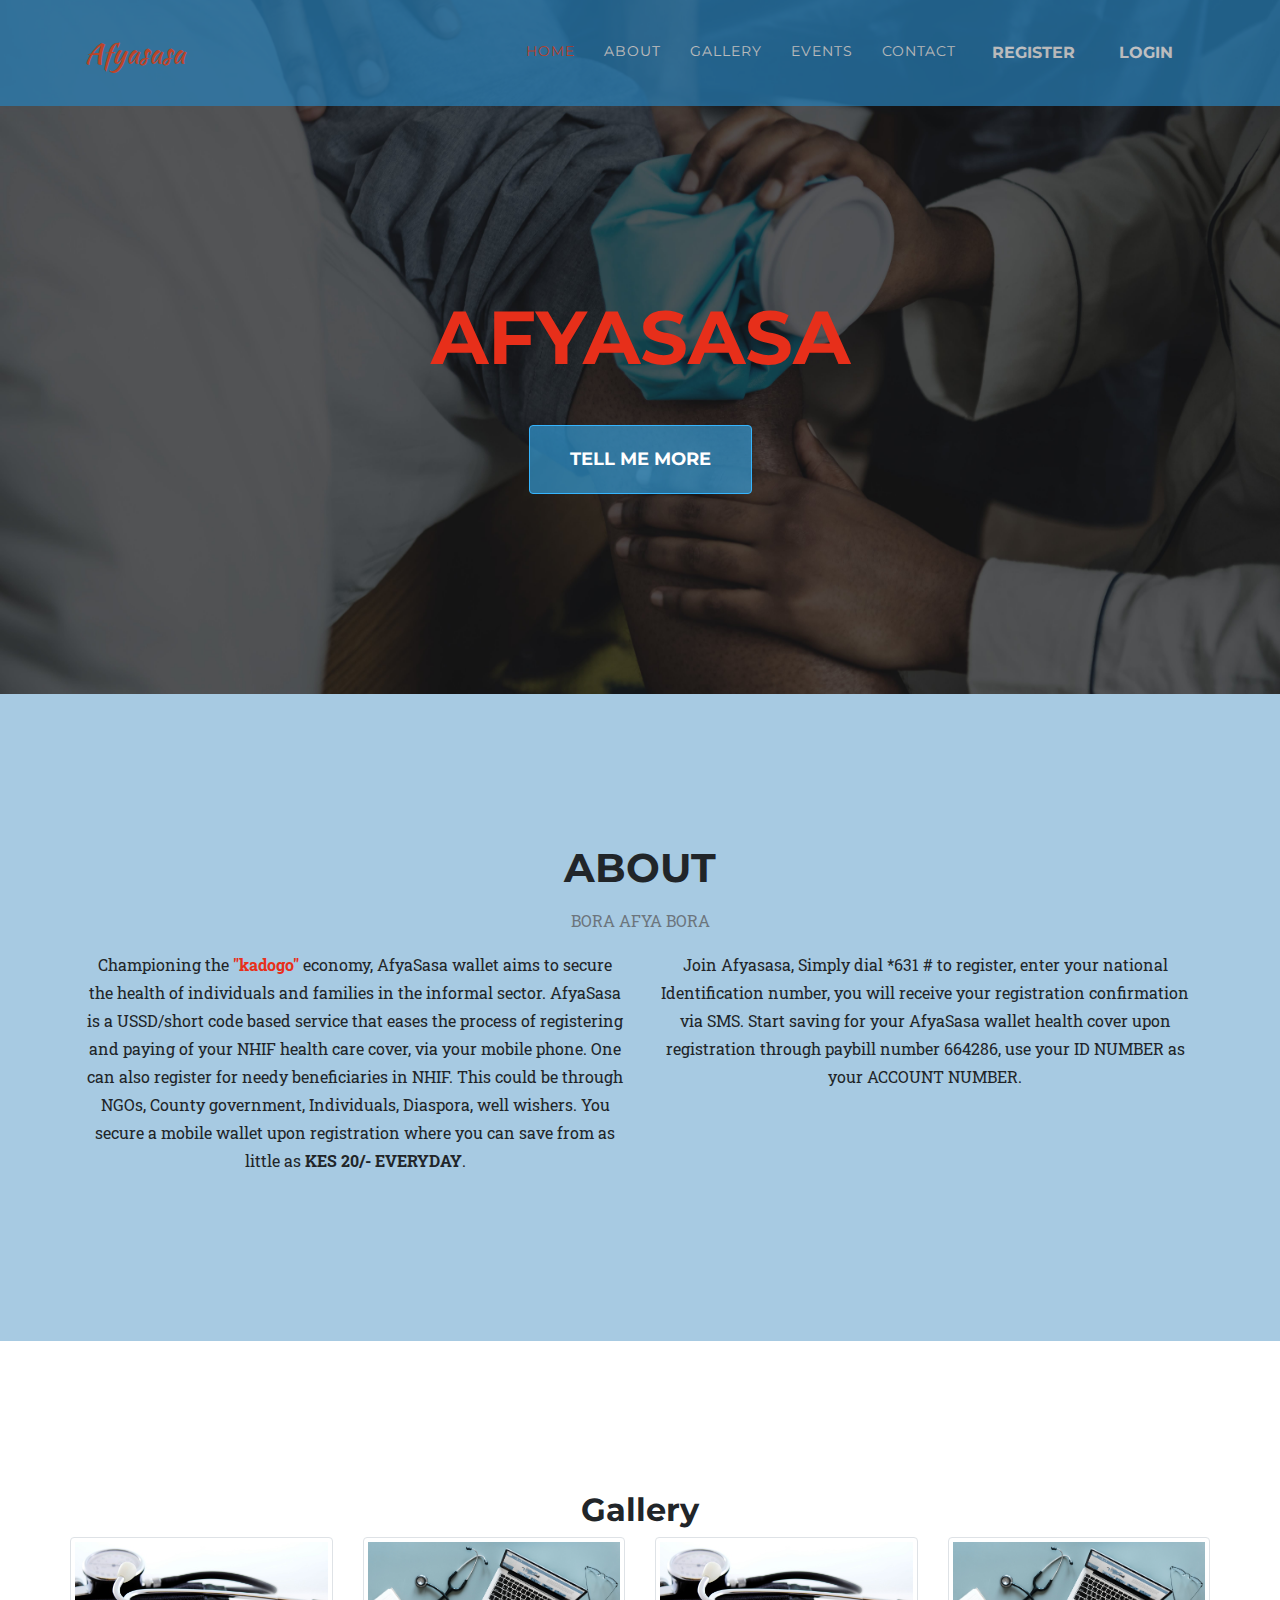
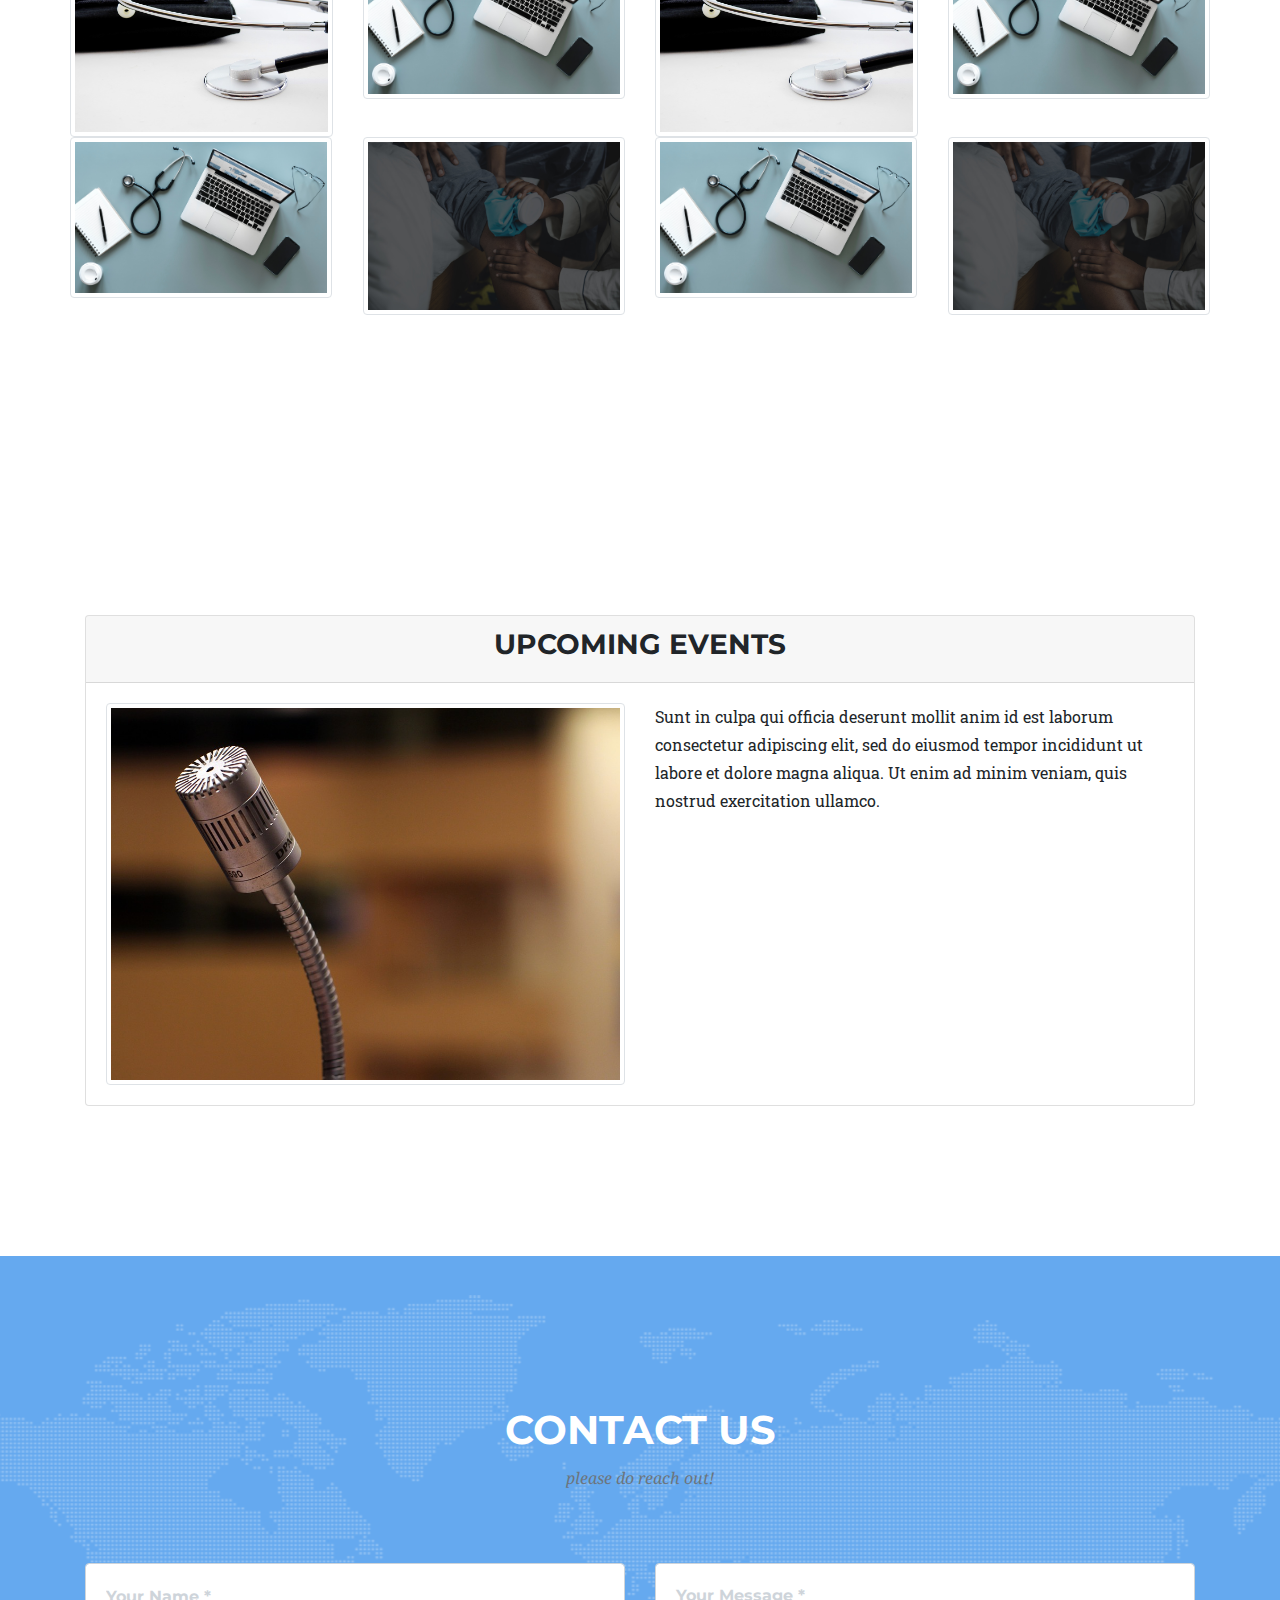
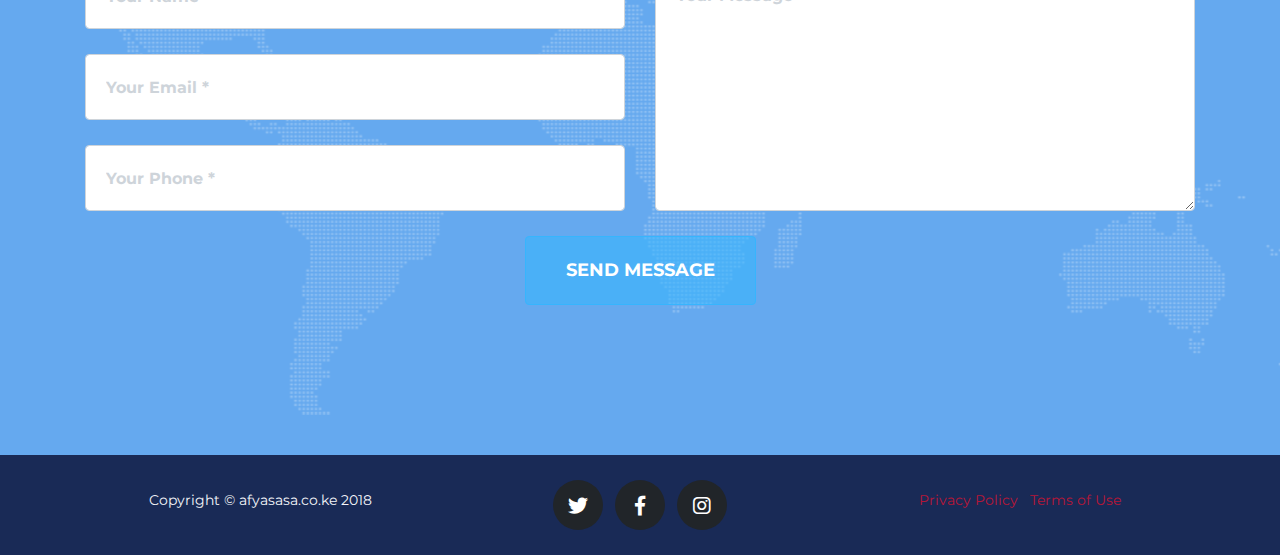
<file: index.html>
<!DOCTYPE html>
<html lang="en">

  <head>

    <meta charset="utf-8">
    <meta name="viewport" content="width=device-width, initial-scale=1, shrink-to-fit=no">
    <meta name="description" content="">
    <meta name="author" content="Gathungu Kiarie">

    <title>Afyasasa</title>

    <link href="ui/css/bootstrap.min.css" rel="stylesheet">
    <link href="ui/css/fontawesome-free/css/all.min.css" rel="stylesheet" type="text/css">
    <link href="https://fonts.googleapis.com/css?family=Montserrat:400,700" rel="stylesheet" type="text/css">
    <link href='https://fonts.googleapis.com/css?family=Kaushan+Script' rel='stylesheet' type='text/css'>
    <link href='https://fonts.googleapis.com/css?family=Droid+Serif:400,700,400italic,700italic' rel='stylesheet' type='text/css'>
    <link href='https://fonts.googleapis.com/css?family=Roboto+Slab:400,100,300,700' rel='stylesheet' type='text/css'>
    <link href="ui/css/main.css" rel="stylesheet">

  </head>

  <body id="page-top">

    <!-- Navigation -->
    <nav class="navbar navbar-expand-lg navbar-dark fixed-top" id="mainNav">
      <div class="container">
        <a class="navbar-brand js-scroll-trigger" href="#page-top">Afyasasa</a>
        <button class="navbar-toggler navbar-toggler-right" type="button" data-toggle="collapse" data-target="#navbarResponsive" aria-controls="navbarResponsive" aria-expanded="false" aria-label="Toggle navigation">
          Menu
          <i class="fas fa-bars"></i>
        </button>
        <div class="collapse navbar-collapse" id="navbarResponsive">
          <ul class="navbar-nav text-uppercase ml-auto">
            <li class="nav-item">
              <a class="nav-link js-scroll-trigger" href="#page-top">Home</a>
            </li>
            <li class="nav-item">
              <a class="nav-link js-scroll-trigger" href="#services">About</a>
            </li>
            <li class="nav-item">
              <a class="nav-link js-scroll-trigger" href="#gallery">Gallery</a>
            </li>
            <li class="nav-item">
              <a class="nav-link js-scroll-trigger" href="#events">Events</a>
            </li>
            <li class="nav-item">
              <a class="nav-link js-scroll-trigger" href="#contact">Contact</a>
            </li>
            <li class="nav-item">
              <a href="./auth/register.html" class="btn btn-outline-danger" role="button">Register</a>
            </li>
            <li class="nav-item">
              <a href="./auth/login.html" class="btn btn-outline-danger" role="button">Login</a>
            </li>
          </ul>
        </div>
      </div>
    </nav>

    <!-- Header -->
    <header class="masthead">
      <div class="container">
        <div class="intro-text">
          <!--<div class="intro-lead-in">BORA AFYA BORA</div>-->
          <div class="intro-heading text-uppercase">AFYASASA</div>
          <a class="btn btn-primary btn-xl text-uppercase js-scroll-trigger" href="#services">Tell Me More</a>
        </div>
      </div>
    </header>

    <!-- Services -->
    <section id="services">
      <div class="container">
        <div class="row">
          <div class="col-sm-12 text-center">
            <h2 class="section-heading text-uppercase">About</h2>
            <p class="section-subheading text-muted">BORA AFYA BORA</p>
          </div>
        </div>
        <div class="row">
          <div class="col-lg-6 col-md-6 cl-xs-6">
            <p class="text-center">
              Championing the <b style="color: #e72f1a;">"kadogo"</b> economy,
              AfyaSasa wallet aims to secure the health of
              individuals and families in the informal
              sector. AfyaSasa is a USSD/short code based service that eases the process of registering and paying of your NHIF health care cover, via
              your mobile phone. One can also register for needy beneficiaries in NHIF. This could be through NGOs, County government, Individuals, Diaspora, well wishers.
              You secure a mobile wallet upon registration where you can save from as little as <b>KES 20/- EVERYDAY</b>.
            </p>
          </div>
          <div class="col-lg-6 col-md-6 col-xs-6">
            <p class="text-center">Join Afyasasa, Simply dial *631 # to register,
              enter your national Identification number,
              you will receive your registration
              confirmation via SMS. Start saving for your AfyaSasa wallet
              health cover upon registration through
              paybill number 664286, use your
              ID NUMBER as your ACCOUNT NUMBER.</p>
          </div>
      </div>  
      </div> 
    </section>
    <section id="gallery">
      <div class="container">
        <div class="row text-center">
          <div class="col-lg-12 col-md-12 col-xs-12">
            <h2>Gallery</h2>
          </div>
          <div class="row text-center text-lg-left">
            <div class="col-lg-3 col-md-4 col-xs-6">
              <img class="img-fluid img-thumbnail" src="ui/image/stethoscope.jpg">
            </div>
            <div class="col-lg-3 col-md-4 col-xs-6">
              <img class="img-fluid img-thumbnail" src="ui/image/bg-contact.jpg">
            </div>
            <div class="col-lg-3 col-md-4 col-xs-6">
              <img class="img-fluid img-thumbnail" src="ui/image/stethoscope.jpg">
            </div>
            <div class="col-lg-3 col-md-4 col-xs-6">
              <img class="img-fluid img-thumbnail" src="ui/image/bg-contact.jpg">
            </div>
            <div class="col-lg-3 col-md-4 col-xs-6">
              <img class="img-fluid img-thumbnail" src="ui/image/bg-contact.jpg">
            </div>
            <div class="col-lg-3 col-md-4 col-xs-6">
              <img class="img-fluid img-thumbnail" src="ui/image/bg-header.jpg">
            </div>
            <div class="col-lg-3 col-md-4 col-xs-6">
              <img class="img-fluid img-thumbnail" src="ui/image/bg-contact.jpg">
            </div>
            <div class="col-lg-3 col-md-4 col-xs-6">
              <img class="img-fluid img-thumbnail" src="ui/image/bg-header.jpg">
            </div>
          </div>
        </div>
      </div>
    </section>
    <section id="events">
      <div class="container">
        <div class="card">
          <div class="card-header">
            <h3 class="text-center">UPCOMING EVENTS</h3>
          </div>
          <div class="card-body">
            <div class="row">
              <div class="col-lg-6 col-md-6 col-xs-6">
                <img class="img-fluid img-thumbnail" src="ui/image/microphone.jpg">
              </div>
              <div class="col-lg-6 col-md-6 col-xs-6">
                <p>Sunt in culpa qui officia deserunt mollit anim id est laborum consectetur adipiscing elit, sed do eiusmod tempor
                   incididunt ut labore et dolore magna aliqua. Ut enim ad minim veniam, 
                   quis nostrud exercitation ullamco.</p>
              </div>
            </div>
          </div>
        </div>
      </div>
    </section>
    <!-- Contact -->
    <section id="contact">
      <div class="container">
        <div class="row">
          <div class="col-lg-12 text-center">
            <h2 class="section-heading text-uppercase">Contact Us</h2>
            <h3 class="section-subheading text-muted">please do reach out!</h3>
          </div>
        </div>
        <div class="row">
          <div class="col-lg-12">
            <form id="contactForm" name="sentMessage" novalidate="novalidate">
              <div class="row">
                <div class="col-md-6">
                  <div class="form-group">
                    <input class="form-control" id="name" type="text" placeholder="Your Name *" required="required" data-validation-required-message="Please enter your name.">
                    <p class="help-block text-danger"></p>
                  </div>
                  <div class="form-group">
                    <input class="form-control" id="email" type="email" placeholder="Your Email *" required="required" data-validation-required-message="Please enter your email address.">
                    <p class="help-block text-danger"></p>
                  </div>
                  <div class="form-group">
                    <input class="form-control" id="phone" type="tel" placeholder="Your Phone *" required="required" data-validation-required-message="Please enter your phone number.">
                    <p class="help-block text-danger"></p>
                  </div>
                </div>
                <div class="col-md-6">
                  <div class="form-group">
                    <textarea class="form-control" id="message" placeholder="Your Message *" required="required" data-validation-required-message="Please enter a message."></textarea>
                    <p class="help-block text-danger"></p>
                  </div>
                </div>
                <div class="clearfix"></div>
                <div class="col-lg-12 text-center">
                  <div id="success"></div>
                  <button id="sendMessageButton" class="btn btn-primary btn-xl text-uppercase" type="submit">Send Message</button>
                </div>
              </div>
            </form>
          </div>
        </div>
      </div>
    </section>

    <!-- Footer -->
    <footer>
      <div class="container">
        <div class="row">
          <div class="col-md-4">
            <span class="copyright">Copyright &copy; afyasasa.co.ke 2018</span>
          </div>
          <div class="col-md-4">
            <ul class="list-inline social-buttons">
              <li class="list-inline-item">
                <a href="#">
                  <i class="fab fa-twitter"></i>
                </a>
              </li>
              <li class="list-inline-item">
                <a href="#">
                  <i class="fab fa-facebook-f"></i>
                </a>
              </li>
              <li class="list-inline-item">
                <a href="#">
                  <i class="fab fa-instagram"></i>
                </a>
              </li>
            </ul>
          </div>
          <div class="col-md-4">
            <ul class="list-inline quicklinks">
              <li class="list-inline-item">
                <a href="#">Privacy Policy</a>
              </li>
              <li class="list-inline-item">
                <a href="#">Terms of Use</a>
              </li>
            </ul>
          </div>
        </div>
      </div>
    </footer>
    <!-- Bootstrap core JavaScript -->
    <script src="ui/js/jquery.min.js"></script>
    <script src="ui/js/bootstrap.bundle.js"></script>
    <script src="ui/js/jquery.easing.min.js"></script>
    <script src="ui/js/main.js"></script>

  </body>

</html>
</file>
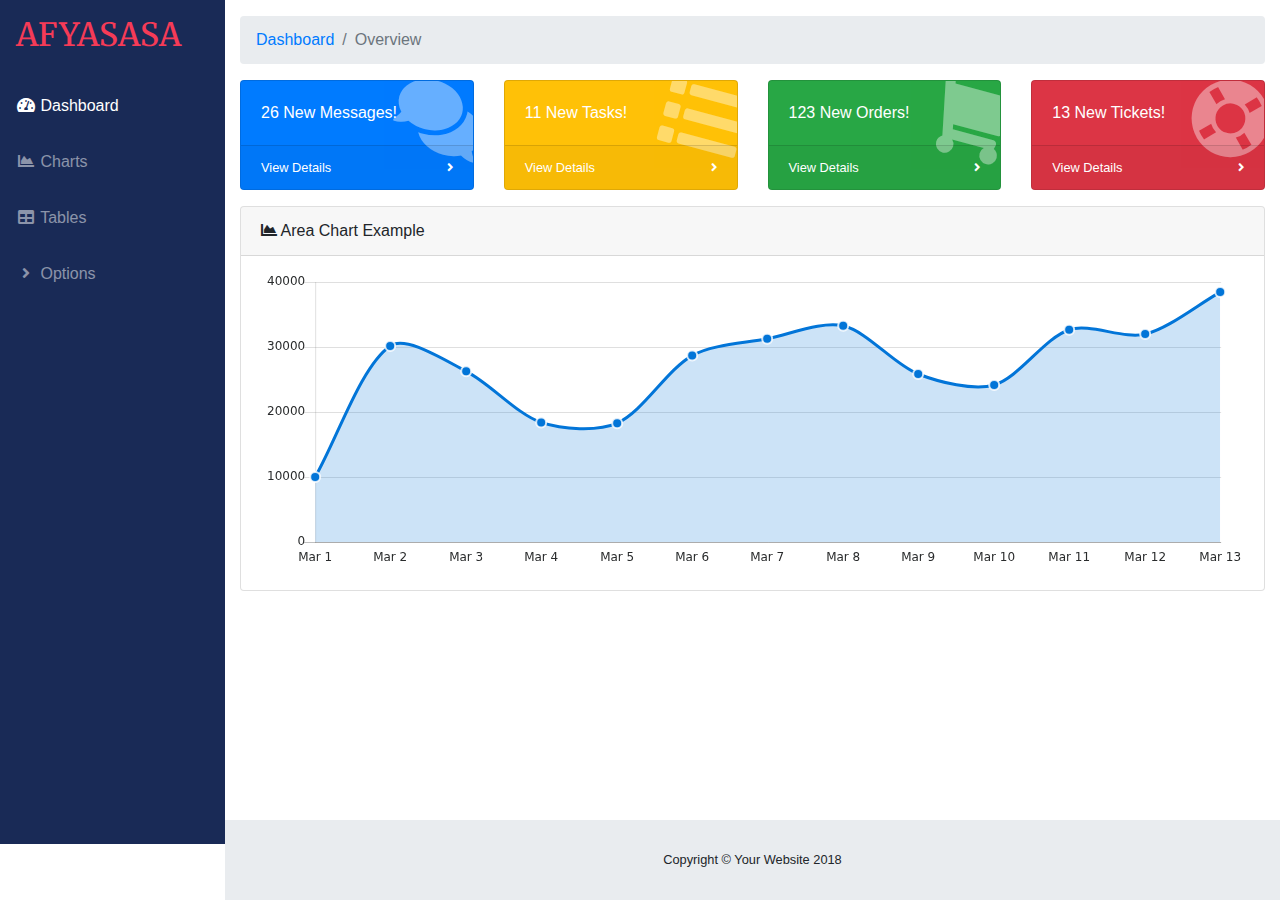
<file: dashboard/index.html>
<!DOCTYPE html>
<html lang="en">

  <head>

    <meta charset="utf-8">
    <meta http-equiv="X-UA-Compatible" content="IE=edge">
    <meta name="viewport" content="width=device-width, initial-scale=1, shrink-to-fit=no">
    <meta name="description" content="">
    <meta name="author" content="">

    <title>AfyaSasa - Dashboard</title>
    <link href="../ui/css/bootstrap.min.css" rel="stylesheet">
    <link href="../ui/css/fontawesome-free/css/all.min.css" rel="stylesheet" type="text/css">
    <link href="../ui/vendor/datatables/dataTables.bootstrap4.css" rel="stylesheet">
    <link href="../ui/css/sb-admin.css" rel="stylesheet">

  </head>

  <body id="page-top">

   <!-- <nav class="navbar navbar-expand navbar-dark static-top" id="topnav">

      <a class="navbar-brand mr-1" href="index.html">Afyasasa</a>

      <button class="btn btn-link btn-sm text-white order-1 order-sm-0" id="sidebarToggle" href="#">
        <i class="fas fa-bars"></i>
      </button>

      <!-- Navbar Search 
      <form class="d-none d-md-inline-block form-inline ml-auto mr-0 mr-md-3 my-2 my-md-0">
        <div class="input-group">
          <input type="text" class="form-control" placeholder="Search for..." aria-label="Search" aria-describedby="basic-addon2">
          <div class="input-group-append">
            <button class="btn btn-primary" type="button">
              <i class="fas fa-search"></i>
            </button>
          </div>
        </div>
      </form>

      <!-- Navbar 
      <ul class="navbar-nav ml-auto ml-md-0">
        <li class="nav-item dropdown no-arrow">
          <a class="nav-link dropdown-toggle" href="#" id="userDropdown" role="button" data-toggle="dropdown" aria-haspopup="true" aria-expanded="false">
            <i class="fas fa-user-circle fa-fw"></i>
          </a>
          <div class="dropdown-menu dropdown-menu-right" aria-labelledby="userDropdown">
            <a class="dropdown-item" href="#">Settings</a>
            <a class="dropdown-item" href="#">Activity Log</a>
            <div class="dropdown-divider"></div>
            <a class="dropdown-item" href="#" data-toggle="modal" data-target="#logoutModal">Logout</a>
          </div>
        </li>
      </ul>
<img src="../ui/image/Afyasasa_logo.jpeg" class="rounded-circle" alt="Afyasasa" style="width:40px;">
    </nav>-->

    <div id="wrapper">
      <!--sidebar-->
      
      <ul class="sidebar navbar-nav">
        <li class="nav-item">
          <a class="nav-link" href="index.html">
            <h2>AFYASASA</h2>
          </a>
        </li>
        <li class="nav-item active">
          <a class="nav-link" href="index.html">
            <i class="fas fa-fw fa-tachometer-alt"></i>
            <span>Dashboard</span>
          </a>
        </li>
        <li class="nav-item">
          <a class="nav-link" href="charts.html">
            <i class="fas fa-fw fa-chart-area"></i>
            <span>Charts</span></a>
        </li>
        <li class="nav-item">
          <a class="nav-link" href="tables.html">
            <i class="fas fa-fw fa-table"></i>
            <span>Tables</span></a>
        </li>
        <li class="nav-item dropdown no-arrow">
          <a class="nav-link dropdown-toggle" href="#" id="userDropdown" role="button" data-toggle="dropdown" aria-haspopup="true" aria-expanded="false">
            <i class="fas fa-fw fa-angle-right"></i>
            <span>Options</span>
          </a>
          <div class="dropdown-menu dropdown-menu-right" aria-labelledby="userDropdown">
            <a class="dropdown-item" href="#">Settings</a>
            <a class="dropdown-item" href="#">Activity Log</a>
            <div class="dropdown-divider"></div>
            <a class="dropdown-item" href="/index.html" data-toggle="modal" data-target="#logoutModal">Logout</a>
          </div>
        </li>
      </ul>

      <div id="content-wrapper">

        <div class="container-fluid">

          <!-- Breadcrumbs-->
          <ol class="breadcrumb">
            <li class="breadcrumb-item">
              <a href="index.html">Dashboard</a>
            </li>
            <li class="breadcrumb-item active">Overview</li>
          </ol>

          <!-- Icon Cards-->
          <div class="row">
            <div class="col-xl-3 col-sm-6 mb-3">
              <div class="card text-white bg-primary o-hidden h-100">
                <div class="card-body">
                  <div class="card-body-icon">
                    <i class="fas fa-fw fa-comments"></i>
                  </div>
                  <div class="mr-5">26 New Messages!</div>
                </div>
                <a class="card-footer text-white clearfix small z-1" href="#">
                  <span class="float-left">View Details</span>
                  <span class="float-right">
                    <i class="fas fa-angle-right"></i>
                  </span>
                </a>
              </div>
            </div>
            <div class="col-xl-3 col-sm-6 mb-3">
              <div class="card text-white bg-warning o-hidden h-100">
                <div class="card-body">
                  <div class="card-body-icon">
                    <i class="fas fa-fw fa-list"></i>
                  </div>
                  <div class="mr-5">11 New Tasks!</div>
                </div>
                <a class="card-footer text-white clearfix small z-1" href="#">
                  <span class="float-left">View Details</span>
                  <span class="float-right">
                    <i class="fas fa-angle-right"></i>
                  </span>
                </a>
              </div>
            </div>
            <div class="col-xl-3 col-sm-6 mb-3">
              <div class="card text-white bg-success o-hidden h-100">
                <div class="card-body">
                  <div class="card-body-icon">
                    <i class="fas fa-fw fa-shopping-cart"></i>
                  </div>
                  <div class="mr-5">123 New Orders!</div>
                </div>
                <a class="card-footer text-white clearfix small z-1" href="#">
                  <span class="float-left">View Details</span>
                  <span class="float-right">
                    <i class="fas fa-angle-right"></i>
                  </span>
                </a>
              </div>
            </div>
            <div class="col-xl-3 col-sm-6 mb-3">
              <div class="card text-white bg-danger o-hidden h-100">
                <div class="card-body">
                  <div class="card-body-icon">
                    <i class="fas fa-fw fa-life-ring"></i>
                  </div>
                  <div class="mr-5">13 New Tickets!</div>
                </div>
                <a class="card-footer text-white clearfix small z-1" href="#">
                  <span class="float-left">View Details</span>
                  <span class="float-right">
                    <i class="fas fa-angle-right"></i>
                  </span>
                </a>
              </div>
            </div>
          </div>

          <!-- Area Chart Example-->
          <div class="card mb-3">
            <div class="card-header">
              <i class="fas fa-chart-area"></i>
              Area Chart Example</div>
            <div class="card-body">
              <canvas id="myAreaChart" width="100%" height="30"></canvas>
            </div>
          </div>

        </div>
        <!-- /.container-fluid -->

        <!-- Sticky Footer -->
        <footer class="sticky-footer">
          <div class="container my-auto">
            <div class="copyright text-center my-auto">
              <span>Copyright © Your Website 2018</span>
            </div>
          </div>
        </footer>

      </div>
      <!-- /.content-wrapper -->

    </div>
    <!-- /#wrapper -->

    <!-- Scroll to Top Button-->
    <a class="scroll-to-top rounded" href="#page-top">
      <i class="fas fa-angle-up"></i>
    </a>

    <!-- Logout Modal-->
    <div class="modal fade" id="logoutModal" tabindex="-1" role="dialog" aria-labelledby="exampleModalLabel" aria-hidden="true">
      <div class="modal-dialog" role="document">
        <div class="modal-content">
          <div class="modal-header">
            <h5 class="modal-title" id="exampleModalLabel">Ready to Leave?</h5>
            <button class="close" type="button" data-dismiss="modal" aria-label="Close">
              <span aria-hidden="true">×</span>
            </button>
          </div>
          <div class="modal-body">Select "Logout" below if you are ready to end your current session.</div>
          <div class="modal-footer">
            <button class="btn btn-secondary" type="button" data-dismiss="modal">Cancel</button>
            <a class="btn btn-primary" href="../index.html">Logout</a>
          </div>
        </div>
      </div>
    </div>

    <!-- Bootstrap core JavaScript-->
    <script src="../ui/js/jquery.min.js"></script>
    <script src="../ui/js/bootstrap.bundle.js"></script>
    <script src="../ui/js/jquery.easing.min.js"></script>
    <script src="../ui/vendor/chart.js/Chart.min.js"></script>
    <script src="../ui/vendor/datatables/jquery.dataTables.js"></script>
    <script src="../ui/vendor/datatables/dataTables.bootstrap4.js"></script>
    <script src="../ui/js/sb-admin.js"></script>

    <script src="../ui/js/demo/datatables-demo.js"></script>
    <script src="../ui/js/demo/chart-area-demo.js"></script>

  </body>

</html>
</file>
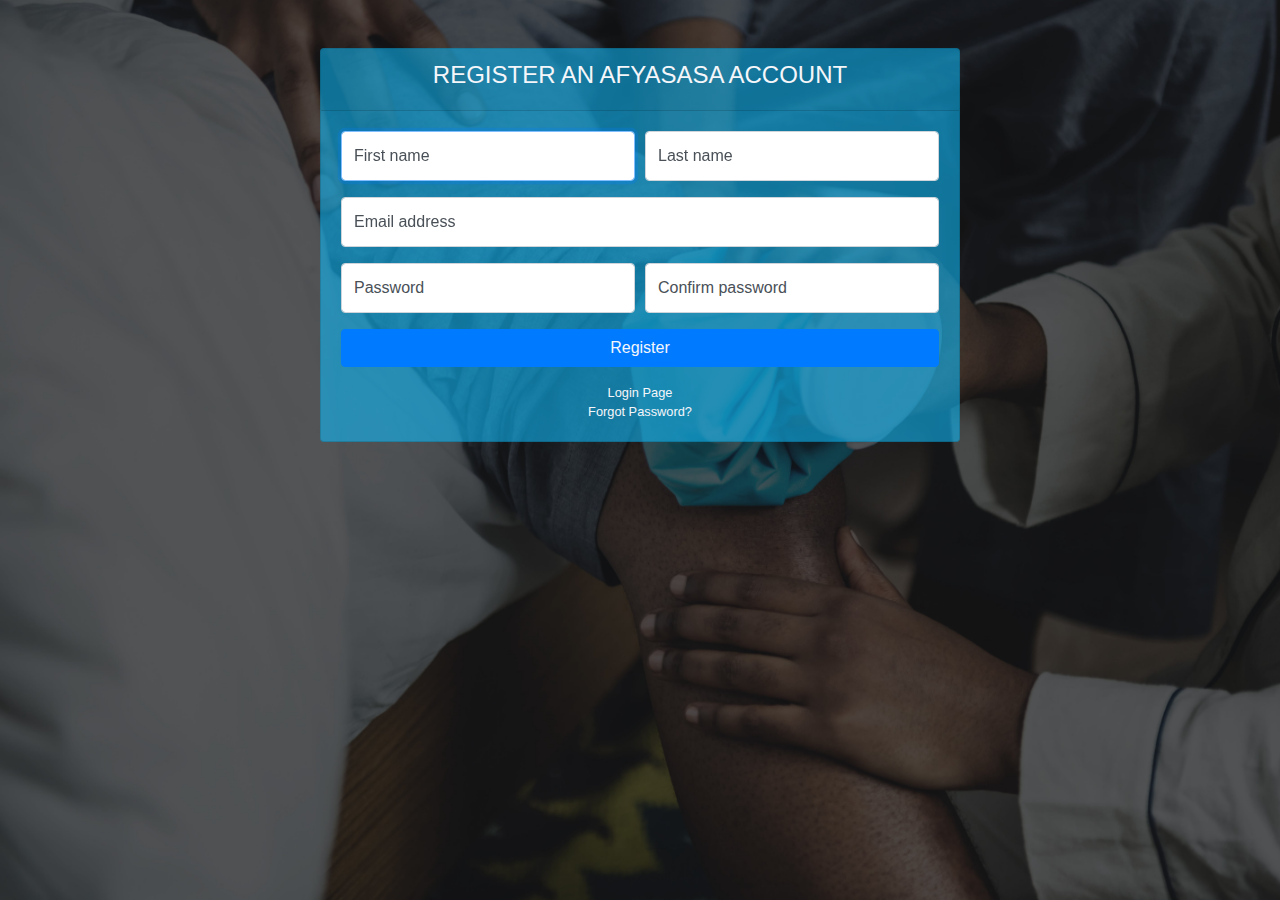
<file: auth/register.html>
<!DOCTYPE html>
<html lang="en">

  <head>

    <meta charset="utf-8">
    <meta http-equiv="X-UA-Compatible" content="IE=edge">
    <meta name="viewport" content="width=device-width, initial-scale=1, shrink-to-fit=no">
    <meta name="description" content="">
    <meta name="author" content="">

    <title>Afyasasa- Register</title>
    <link href="../ui/css/bootstrap.min.css" rel="stylesheet">
    <link href="../ui/css/fontawesome-free/css/all.min.css" rel="stylesheet" type="text/css">
    <link href="../ui/css/sb-admin.css" rel="stylesheet">

  </head>

  <body id="loginpage">

    <div class="container">
      <div class="card card-register mx-auto mt-5">
        <div class="card-header">
          <h4 class="text-center">REGISTER AN AFYASASA ACCOUNT</h4>
        </div>
        <div class="card-body">
          <form>
            <div class="form-group">
              <div class="form-row">
                <div class="col-md-6">
                  <div class="form-label-group">
                    <input type="text" id="firstName" class="form-control" placeholder="First name" required="required" autofocus="autofocus">
                    <label for="firstName">First name</label>
                  </div>
                </div>
                <div class="col-md-6">
                  <div class="form-label-group">
                    <input type="text" id="lastName" class="form-control" placeholder="Last name" required="required">
                    <label for="lastName">Last name</label>
                  </div>
                </div>
              </div>
            </div>
            <div class="form-group">
              <div class="form-label-group">
                <input type="email" id="inputEmail" class="form-control" placeholder="Email address" required="required">
                <label for="inputEmail">Email address</label>
              </div>
            </div>
            <div class="form-group">
              <div class="form-row">
                <div class="col-md-6">
                  <div class="form-label-group">
                    <input type="password" id="inputPassword" class="form-control" placeholder="Password" required="required">
                    <label for="inputPassword">Password</label>
                  </div>
                </div>
                <div class="col-md-6">
                  <div class="form-label-group">
                    <input type="password" id="confirmPassword" class="form-control" placeholder="Confirm password" required="required">
                    <label for="confirmPassword">Confirm password</label>
                  </div>
                </div>
              </div>
            </div>
            <a class="btn btn-primary btn-block" href="login.html">Register</a>
          </form>
          <div class="text-center">
            <a class="d-block small mt-3" href="login.html">Login Page</a>
            <a class="d-block small" href="forgot-password.html">Forgot Password?</a>
          </div>
        </div>
      </div>
    </div>

    <!-- Bootstrap core JavaScript-->
    <script src="../ui/js/jquery.min.js"></script>
    <script src="../ui/js/bootstrap.bundle.js"></script>
    <script src="../ui/js/jquery.easing.min.js"></script>

  </body>

</html>
</file>
<file: ui/css/main.css>
body {
  overflow-x: hidden;
  font-family: 'Roboto Slab', -apple-system, BlinkMacSystemFont, 'Segoe UI', Roboto, 'Helvetica Neue', Arial, sans-serif, 'Apple Color Emoji', 'Segoe UI Emoji', 'Segoe UI Symbol', 'Noto Color Emoji';
}

p {
  line-height: 1.75;
}

a {
  color: #eb0f2cc2;
}

a:hover {
  color: #eb0f2cc2;
}

.text-primary {
  color: #eb0f2cc2 !important;
}

h1,
h2,
h3,
h4,
h5,
h6 {
  font-weight: 700;
  font-family: 'Montserrat', -apple-system, BlinkMacSystemFont, 'Segoe UI', Roboto, 'Helvetica Neue', Arial, sans-serif, 'Apple Color Emoji', 'Segoe UI Emoji', 'Segoe UI Symbol', 'Noto Color Emoji';
}

section {
  padding: 100px 0;
}

section h2.section-heading {
  font-size: 40px;
  margin-top: 0;
  margin-bottom: 15px;
}

section h3.section-subheading {
  font-size: 16px;
  font-weight: 400;
  font-style: italic;
  margin-bottom: 75px;
  text-transform: none;
  font-family: 'Droid Serif', -apple-system, BlinkMacSystemFont, 'Segoe UI', Roboto, 'Helvetica Neue', Arial, sans-serif, 'Apple Color Emoji', 'Segoe UI Emoji', 'Segoe UI Symbol', 'Noto Color Emoji';
}

@media (min-width: 768px) {
  section {
    padding: 150px 0;
  }
}

.btn {
  font-family: 'Montserrat', -apple-system, BlinkMacSystemFont, 'Segoe UI', Roboto, 'Helvetica Neue', Arial, sans-serif, 'Apple Color Emoji', 'Segoe UI Emoji', 'Segoe UI Symbol', 'Noto Color Emoji';
  font-weight: 700;
}

.btn-xl {
  font-size: 18px;
  padding: 20px 40px;
}

.btn-primary {
  background-color: #36b5fe91;
  border-color: #36b5fe;
}
.btn-outline-danger{
  margin: 10px;
  color:white;
  border:none; 
}
.btn-primary:active, .btn-primary:focus, .btn-primary:hover {
  background-color: #e02c4470 !important;
  border-color: #e02c4470 !important;
  color: white;
}

.btn-primary:active, .btn-primary:focus {
  -webkit-box-shadow: 0 0 0 0.2rem #e02c4470 !important;
  box-shadow: 0 0 0 0.2rem #e02c4470 !important;
}

::-moz-selection {
  background: #eb0f2cc2;
  text-shadow: none;
}

::selection {
  background: #eb0f2cc2;
  text-shadow: none;
}

img::-moz-selection {
  background: transparent;
}

img::selection {
  background: transparent;
}

img::-moz-selection {
  background: transparent;
}

#mainNav {
  background-color: #2980b9;
}

#mainNav .navbar-toggler {
  font-size: 12px;
  right: 0;
  padding: 13px;
  text-transform: uppercase;
  color: white;
  border: 0;
  background-color: #36e0fe;
  font-family: 'Montserrat', -apple-system, BlinkMacSystemFont, 'Segoe UI', Roboto, 'Helvetica Neue', Arial, sans-serif, 'Apple Color Emoji', 'Segoe UI Emoji', 'Segoe UI Symbol', 'Noto Color Emoji';
}

#mainNav .navbar-brand {
  color:  #e84118;
  font-family: 'Kaushan Script', -apple-system, BlinkMacSystemFont, 'Segoe UI', Roboto, 'Helvetica Neue', Arial, sans-serif, 'Apple Color Emoji', 'Segoe UI Emoji', 'Segoe UI Symbol', 'Noto Color Emoji';
}

#mainNav .navbar-brand.active, #mainNav .navbar-brand:active, #mainNav .navbar-brand:focus, #mainNav .navbar-brand:hover {
  color:  #e84118;
}

#mainNav .navbar-nav .nav-item .nav-link {
  font-size: 90%;
  font-weight: 400;
  padding: 0.75em 0;
  letter-spacing: 1px;
  color: white;
  font-family: 'Montserrat', -apple-system, BlinkMacSystemFont, 'Segoe UI', Roboto, 'Helvetica Neue', Arial, sans-serif, 'Apple Color Emoji', 'Segoe UI Emoji', 'Segoe UI Symbol', 'Noto Color Emoji';
}

#mainNav .navbar-nav .nav-item .nav-link.active, #mainNav .navbar-nav .nav-item .nav-link:hover {
  color: #e84118;
}

@media (min-width: 992px) {
  #mainNav {
    padding-top: 25px;
    padding-bottom: 25px;
    -webkit-transition: padding-top 0.3s, padding-bottom 0.3s;
    transition: padding-top 0.3s, padding-bottom 0.3s;
    border: none;
    opacity: 0.7;
    /*background-color: transparent;*/
    
  }
  #mainNav .navbar-brand {
    font-size: 1.75em;
    -webkit-transition: all 0.3s;
    transition: all 0.3s;
  }
  #mainNav .navbar-nav .nav-item .nav-link {
    padding: 1.1em 1em !important;
  }
  #mainNav.navbar-shrink {
    padding-top: 0;
    padding-bottom: 0;
    background-color: #2980b9;
  }
  #mainNav.navbar-shrink .navbar-brand {
    font-size: 1.25em;
    padding: 12px 0;
  }
}

header.masthead {
  text-align: center;
  color: #e72f1a;
  background-image: url("../image/bg-header.jpg");
  background-repeat: no-repeat;
  background-attachment: scroll;
  background-position: center center;
  background-size: cover;
  }

header.masthead .intro-text {
  padding-top: 150px;
  padding-bottom: 100px;
}

header.masthead .intro-text .intro-lead-in {
  font-size: 50px;
  font-style: italic;
  line-height: 22px;
  margin-bottom: 25px;
  font-family: 'Droid Serif', -apple-system, BlinkMacSystemFont, 'Segoe UI', Roboto, 'Helvetica Neue', Arial, sans-serif, 'Apple Color Emoji', 'Segoe UI Emoji', 'Segoe UI Symbol', 'Noto Color Emoji';
}

header.masthead .intro-text .intro-heading {
  font-size: 50px;
  font-weight: 700;
  line-height: 50px;
  margin-bottom: 25px;
  font-family: 'Montserrat', -apple-system, BlinkMacSystemFont, 'Segoe UI', Roboto, 'Helvetica Neue', Arial, sans-serif, 'Apple Color Emoji', 'Segoe UI Emoji', 'Segoe UI Symbol', 'Noto Color Emoji';
}

@media (min-width: 768px) {
  header.masthead .intro-text {
    padding-top: 300px;
    padding-bottom: 200px;
  }
  header.masthead .intro-text .intro-lead-in {
    font-size: 40px;
    font-style: italic;
    line-height: 40px;
    margin-bottom: 25px;
    font-family: 'Droid Serif', -apple-system, BlinkMacSystemFont, 'Segoe UI', Roboto, 'Helvetica Neue', Arial, sans-serif, 'Apple Color Emoji', 'Segoe UI Emoji', 'Segoe UI Symbol', 'Noto Color Emoji';
  }
  header.masthead .intro-text .intro-heading {
    font-size: 75px;
    font-weight: 700;
    line-height: 75px;
    margin-bottom: 50px;
    font-family: 'Montserrat', -apple-system, BlinkMacSystemFont, 'Segoe UI', Roboto, 'Helvetica Neue', Arial, sans-serif, 'Apple Color Emoji', 'Segoe UI Emoji', 'Segoe UI Symbol', 'Noto Color Emoji';
  }
}
section#services{
  background-color:#297fb969;
}
section#contact {
  background-color: #0f7ae6a4;
  background-image: url("../image/map-image.png");
  background-repeat: no-repeat;
  background-position: center;
}

section#contact .section-heading {
  color: #fff;
}

section#contact .form-group {
  margin-bottom: 25px;
}

section#contact .form-group input,
section#contact .form-group textarea {
  padding: 20px;
}

section#contact .form-group input.form-control {
  height: auto;
}

section#contact .form-group textarea.form-control {
  height: 248px;
}

section#contact .form-control:focus {
  border-color: #bb0c0c8a;
  -webkit-box-shadow: none;
  box-shadow: none;
}

section#contact ::-webkit-input-placeholder {
  font-weight: 700;
  color: #ced4da;
  font-family: 'Montserrat', -apple-system, BlinkMacSystemFont, 'Segoe UI', Roboto, 'Helvetica Neue', Arial, sans-serif, 'Apple Color Emoji', 'Segoe UI Emoji', 'Segoe UI Symbol', 'Noto Color Emoji';
}

section#contact :-moz-placeholder {
  font-weight: 700;
  color: #ced4da;
  font-family: 'Montserrat', -apple-system, BlinkMacSystemFont, 'Segoe UI', Roboto, 'Helvetica Neue', Arial, sans-serif, 'Apple Color Emoji', 'Segoe UI Emoji', 'Segoe UI Symbol', 'Noto Color Emoji';
}

section#contact ::-moz-placeholder {
  font-weight: 700;
  color: #ced4da;
  font-family: 'Montserrat', -apple-system, BlinkMacSystemFont, 'Segoe UI', Roboto, 'Helvetica Neue', Arial, sans-serif, 'Apple Color Emoji', 'Segoe UI Emoji', 'Segoe UI Symbol', 'Noto Color Emoji';
}

section#contact :-ms-input-placeholder {
  font-weight: 700;
  color: #ced4da;
  font-family: 'Montserrat', -apple-system, BlinkMacSystemFont, 'Segoe UI', Roboto, 'Helvetica Neue', Arial, sans-serif, 'Apple Color Emoji', 'Segoe UI Emoji', 'Segoe UI Symbol', 'Noto Color Emoji';
}

footer {
  padding: 25px 0;
  text-align: center;
  background-color: #192a56;

}

footer span.copyright {
  font-size: 90%;
  line-height: 40px;
  text-transform: none;
  color:#f5f6fa;
  font-family: 'Montserrat', -apple-system, BlinkMacSystemFont, 'Segoe UI', Roboto, 'Helvetica Neue', Arial, sans-serif, 'Apple Color Emoji', 'Segoe UI Emoji', 'Segoe UI Symbol', 'Noto Color Emoji';
}

footer ul.quicklinks {
  font-size: 90%;
  line-height: 40px;
  margin-bottom: 0;
  text-transform: none;
  font-family: 'Montserrat', -apple-system, BlinkMacSystemFont, 'Segoe UI', Roboto, 'Helvetica Neue', Arial, sans-serif, 'Apple Color Emoji', 'Segoe UI Emoji', 'Segoe UI Symbol', 'Noto Color Emoji';
}

ul.social-buttons {
  margin-bottom: 0;
}

ul.social-buttons li a {
  font-size: 20px;
  line-height: 50px;
  display: block;
  width: 50px;
  height: 50px;
  -webkit-transition: all 0.3s;
  transition: all 0.3s;
  color: white;
  border-radius: 100%;
  outline: none;
  background-color: #212529;
}

ul.social-buttons li a:active, ul.social-buttons li a:focus, ul.social-buttons li a:hover {
  background-color: #e84118;
}
</file>
<file: ui/css/sb-admin.css>
@import url('https://fonts.googleapis.com/css?family=Merriweather');
html {
  position: relative;
  min-height: 100%;
}

body {
  height: 100%;
}

#wrapper {
  display: -webkit-box;
  display: -ms-flexbox;
  display: flex;
}

#wrapper #content-wrapper {
  overflow-x: hidden;
  width: 100%;
  padding-top: 1rem;
  padding-bottom: 80px;
}

body.fixed-nav #content-wrapper {
  margin-top: 56px;
  padding-left: 90px;
}

body.fixed-nav.sidebar-toggled #content-wrapper {
  padding-left: 0;
}

@media (min-width: 768px) {
  body.fixed-nav #content-wrapper {
    padding-left: 225px;
  }
  body.fixed-nav.sidebar-toggled #content-wrapper {
    padding-left: 90px;
  }
}

.scroll-to-top {
  position: fixed;
  right: 15px;
  bottom: 15px;
  display: none;
  width: 50px;
  height: 50px;
  text-align: center;
  color: #fff;
  background: rgba(52, 58, 64, 0.5);
  line-height: 46px;
}

.scroll-to-top:focus, .scroll-to-top:hover {
  color: white;
}

.scroll-to-top:hover {
  background: #343a40;
}

.scroll-to-top i {
  font-weight: 800;
}

.smaller {
  font-size: 0.7rem;
}

.o-hidden {
  overflow: hidden !important;
}

.z-0 {
  z-index: 0;
}

.z-1 {
  z-index: 1;
}
.navbar-nav .form-inline .input-group {
  width: 100%;
}

.navbar-nav .nav-item.active .nav-link {
  color: #fff;
}

.navbar-nav .nav-item.dropdown .dropdown-toggle::after {
  width: 1rem;
  text-align: center;
  float: right;
  vertical-align: 0;
  border: 0;
  font-weight: 900;
  content: '\f105';
  font-family: 'Font Awesome 5 Free';
}

.navbar-nav .nav-item.dropdown.show .dropdown-toggle::after {
  content: '\f107';
}

.navbar-nav .nav-item.dropdown.no-arrow .dropdown-toggle::after {
  display: none;
}

.navbar-nav .nav-item .nav-link:focus {
  outline: none;
}

.navbar-nav .nav-item .nav-link .badge {
  position: absolute;
  margin-left: 0.75rem;
  top: 0.3rem;
  font-weight: 400;
  font-size: 0.5rem;
}

@media (min-width: 768px) {
  .navbar-nav .form-inline .input-group {
    width: auto;
  }
}

.sidebar {
  width: 90px !important;
  background-color: #192a56;
  min-height: calc(100vh - 56px);
  
}
.sidebar h2{
  color: #f53b57;
  font-family: 'Merriweather', serif;
}
.sidebar .nav-item:last-child {
  margin-bottom: 1rem;
}

.sidebar .nav-item .nav-link {
  text-align: center;
  padding: 0.75rem 1rem;
  width: 90px;
}

.sidebar .nav-item .nav-link span {
  font-size: 0.65rem;
  display: block;
}

.sidebar .nav-item .dropdown-menu {
  position: absolute !important;
  -webkit-transform: none !important;
  transform: none !important;
  left: calc(90px + 0.5rem) !important;
  margin: 0;
}

.sidebar .nav-item .dropdown-menu.dropup {
  bottom: 0;
  top: auto !important;
}

.sidebar .nav-item.dropdown .dropdown-toggle::after {
  display: none;
}

.sidebar .nav-item .nav-link {
  color: rgba(255, 255, 255, 0.5);
}

.sidebar .nav-item .nav-link:active, .sidebar .nav-item .nav-link:focus, .sidebar .nav-item .nav-link:hover {
  color: rgba(255, 255, 255, 0.75);
}

.sidebar.toggled {
  width: 0 !important;
  overflow: hidden;
}

@media (min-width: 768px) {
  .sidebar {
    width: 225px !important;
  }
  .sidebar .nav-item .nav-link {
    display: block;
    width: 100%;
    text-align: left;
    padding: 1rem;
    width: 225px;
  }
  .sidebar .nav-item .nav-link span {
    font-size: 1rem;
    display: inline;
  }
  .sidebar .nav-item .dropdown-menu {
    position: static !important;
    margin: 0 1rem;
    top: 0;
  }
  .sidebar .nav-item.dropdown .dropdown-toggle::after {
    display: block;
  }
  .sidebar.toggled {
    overflow: visible;
    width: 90px !important;
  }
  .sidebar.toggled .nav-item:last-child {
    margin-bottom: 1rem;
  }
  .sidebar.toggled .nav-item .nav-link {
    text-align: center;
    padding: 0.75rem 1rem;
    width: 90px;
  }
  .sidebar.toggled .nav-item .nav-link span {
    font-size: 0.65rem;
    display: block;
  }
  .sidebar.toggled .nav-item .dropdown-menu {
    position: absolute !important;
    -webkit-transform: none !important;
    transform: none !important;
    left: calc(90px + 0.5rem) !important;
    margin: 0;
  }
  .sidebar.toggled .nav-item .dropdown-menu.dropup {
    bottom: 0;
    top: auto !important;
  }
  .sidebar.toggled .nav-item.dropdown .dropdown-toggle::after {
    display: none;
  }
}

.sidebar.fixed-top {
  top: 56px;
  height: calc(100vh - 56px);
  overflow-y: auto;
}

.card-body-icon {
  position: absolute;
  z-index: 0;
  top: -1.25rem;
  right: -1rem;
  opacity: 0.4;
  font-size: 5rem;
  -webkit-transform: rotate(15deg);
  transform: rotate(15deg);
}

@media (min-width: 576px) {
  .card-columns {
    -webkit-column-count: 1;
    column-count: 1;
  }
}

@media (min-width: 768px) {
  .card-columns {
    -webkit-column-count: 2;
    column-count: 2;
  }
}

@media (min-width: 1200px) {
  .card-columns {
    -webkit-column-count: 2;
    column-count: 2;
  }
}

:root {
  --input-padding-x: 0.75rem;
  --input-padding-y: 0.75rem;
}

.card-login {
  max-width: 25rem;
  background-color: #0fbaf996;
  color: #f5f6fa;
}
.card-login a{
  color:#f5f6fa;
}

.card-register {
  max-width: 40rem;
  background-color: #0fbaf996;
  color: #f5f6fa;
}
.card-register a{
  color:#f5f6fa;
}
.form-label-group {
  position: relative;
}

.form-label-group > input,
.form-label-group > label {
  padding: var(--input-padding-y) var(--input-padding-x);
  height: auto;
}

.form-label-group > label {
  position: absolute;
  top: 0;
  left: 0;
  display: block;
  width: 100%;
  margin-bottom: 0;
  /* Override default `<label>` margin */
  line-height: 1.5;
  color: #495057;
  border: 1px solid transparent;
  border-radius: 0.25rem;
  -webkit-transition: all 0.1s ease-in-out;
  transition: all 0.1s ease-in-out;
}

.form-label-group input::-webkit-input-placeholder {
  color: transparent;
}

.form-label-group input:-ms-input-placeholder {
  color: transparent;
}

.form-label-group input::-ms-input-placeholder {
  color: transparent;
}

.form-label-group input::placeholder {
  color: transparent;
}

.form-label-group input:not(:placeholder-shown) {
  padding-top: calc(var(--input-padding-y) + var(--input-padding-y) * (2 / 3));
  padding-bottom: calc(var(--input-padding-y) / 3);
}

.form-label-group input:not(:placeholder-shown) ~ label {
  padding-top: calc(var(--input-padding-y) / 3);
  padding-bottom: calc(var(--input-padding-y) / 3);
  font-size: 12px;
  color: #777;
}

footer.sticky-footer {
  display: -webkit-box;
  display: -ms-flexbox;
  display: flex;
  position: absolute;
  right: 0;
  bottom: 0;
  width: calc(100% - 90px);
  height: 80px;
  background-color: #e9ecef;
}

footer.sticky-footer .copyright {
  line-height: 1;
  font-size: 0.8rem;
}

@media (min-width: 768px) {
  footer.sticky-footer {
    width: calc(100% - 225px);
  }
}

body.sidebar-toggled footer.sticky-footer {
  width: 100%;
}

@media (min-width: 768px) {
  body.sidebar-toggled footer.sticky-footer {
    width: calc(100% - 90px);
  }
}
#loginpage{
  background-image: url("../image/bg-header.jpg");
  background-repeat: no-repeat;
  background-size: cover;
}
</file>
<file: ui/css/fontawesome-free/css/all.min.css>
/*!
 * Font Awesome Free 5.3.1 by @fontawesome - https://fontawesome.com
 * License - https://fontawesome.com/license/free (Icons: CC BY 4.0, Fonts: SIL OFL 1.1, Code: MIT License)
 */
.fa,.fab,.fal,.far,.fas{-moz-osx-font-smoothing:grayscale;-webkit-font-smoothing:antialiased;display:inline-block;font-style:normal;font-variant:normal;text-rendering:auto;line-height:1}.fa-lg{font-size:1.33333em;line-height:.75em;vertical-align:-.0667em}.fa-xs{font-size:.75em}.fa-sm{font-size:.875em}.fa-1x{font-size:1em}.fa-2x{font-size:2em}.fa-3x{font-size:3em}.fa-4x{font-size:4em}.fa-5x{font-size:5em}.fa-6x{font-size:6em}.fa-7x{font-size:7em}.fa-8x{font-size:8em}.fa-9x{font-size:9em}.fa-10x{font-size:10em}.fa-fw{text-align:center;width:1.25em}.fa-ul{list-style-type:none;margin-left:2.5em;padding-left:0}.fa-ul>li{position:relative}.fa-li{left:-2em;position:absolute;text-align:center;width:2em;line-height:inherit}.fa-border{border:.08em solid #eee;border-radius:.1em;padding:.2em .25em .15em}.fa-pull-left{float:left}.fa-pull-right{float:right}.fa.fa-pull-left,.fab.fa-pull-left,.fal.fa-pull-left,.far.fa-pull-left,.fas.fa-pull-left{margin-right:.3em}.fa.fa-pull-right,.fab.fa-pull-right,.fal.fa-pull-right,.far.fa-pull-right,.fas.fa-pull-right{margin-left:.3em}.fa-spin{animation:fa-spin 2s infinite linear}.fa-pulse{animation:fa-spin 1s infinite steps(8)}@keyframes fa-spin{0%{transform:rotate(0deg)}to{transform:rotate(1turn)}}.fa-rotate-90{-ms-filter:"progid:DXImageTransform.Microsoft.BasicImage(rotation=1)";transform:rotate(90deg)}.fa-rotate-180{-ms-filter:"progid:DXImageTransform.Microsoft.BasicImage(rotation=2)";transform:rotate(180deg)}.fa-rotate-270{-ms-filter:"progid:DXImageTransform.Microsoft.BasicImage(rotation=3)";transform:rotate(270deg)}.fa-flip-horizontal{-ms-filter:"progid:DXImageTransform.Microsoft.BasicImage(rotation=0, mirror=1)";transform:scaleX(-1)}.fa-flip-vertical{transform:scaleY(-1)}.fa-flip-horizontal.fa-flip-vertical,.fa-flip-vertical{-ms-filter:"progid:DXImageTransform.Microsoft.BasicImage(rotation=2, mirror=1)"}.fa-flip-horizontal.fa-flip-vertical{transform:scale(-1)}:root .fa-flip-horizontal,:root .fa-flip-vertical,:root .fa-rotate-90,:root .fa-rotate-180,:root .fa-rotate-270{-webkit-filter:none;filter:none}.fa-stack{display:inline-block;height:2em;line-height:2em;position:relative;vertical-align:middle;width:2em}.fa-stack-1x,.fa-stack-2x{left:0;position:absolute;text-align:center;width:100%}.fa-stack-1x{line-height:inherit}.fa-stack-2x{font-size:2em}.fa-inverse{color:#fff}.fa-500px:before{content:"\f26e"}.fa-accessible-icon:before{content:"\f368"}.fa-accusoft:before{content:"\f369"}.fa-ad:before{content:"\f641"}.fa-address-book:before{content:"\f2b9"}.fa-address-card:before{content:"\f2bb"}.fa-adjust:before{content:"\f042"}.fa-adn:before{content:"\f170"}.fa-adversal:before{content:"\f36a"}.fa-affiliatetheme:before{content:"\f36b"}.fa-air-freshener:before{content:"\f5d0"}.fa-algolia:before{content:"\f36c"}.fa-align-center:before{content:"\f037"}.fa-align-justify:before{content:"\f039"}.fa-align-left:before{content:"\f036"}.fa-align-right:before{content:"\f038"}.fa-alipay:before{content:"\f642"}.fa-allergies:before{content:"\f461"}.fa-amazon:before{content:"\f270"}.fa-amazon-pay:before{content:"\f42c"}.fa-ambulance:before{content:"\f0f9"}.fa-american-sign-language-interpreting:before{content:"\f2a3"}.fa-amilia:before{content:"\f36d"}.fa-anchor:before{content:"\f13d"}.fa-android:before{content:"\f17b"}.fa-angellist:before{content:"\f209"}.fa-angle-double-down:before{content:"\f103"}.fa-angle-double-left:before{content:"\f100"}.fa-angle-double-right:before{content:"\f101"}.fa-angle-double-up:before{content:"\f102"}.fa-angle-down:before{content:"\f107"}.fa-angle-left:before{content:"\f104"}.fa-angle-right:before{content:"\f105"}.fa-angle-up:before{content:"\f106"}.fa-angry:before{content:"\f556"}.fa-angrycreative:before{content:"\f36e"}.fa-angular:before{content:"\f420"}.fa-ankh:before{content:"\f644"}.fa-app-store:before{content:"\f36f"}.fa-app-store-ios:before{content:"\f370"}.fa-apper:before{content:"\f371"}.fa-apple:before{content:"\f179"}.fa-apple-alt:before{content:"\f5d1"}.fa-apple-pay:before{content:"\f415"}.fa-archive:before{content:"\f187"}.fa-archway:before{content:"\f557"}.fa-arrow-alt-circle-down:before{content:"\f358"}.fa-arrow-alt-circle-left:before{content:"\f359"}.fa-arrow-alt-circle-right:before{content:"\f35a"}.fa-arrow-alt-circle-up:before{content:"\f35b"}.fa-arrow-circle-down:before{content:"\f0ab"}.fa-arrow-circle-left:before{content:"\f0a8"}.fa-arrow-circle-right:before{content:"\f0a9"}.fa-arrow-circle-up:before{content:"\f0aa"}.fa-arrow-down:before{content:"\f063"}.fa-arrow-left:before{content:"\f060"}.fa-arrow-right:before{content:"\f061"}.fa-arrow-up:before{content:"\f062"}.fa-arrows-alt:before{content:"\f0b2"}.fa-arrows-alt-h:before{content:"\f337"}.fa-arrows-alt-v:before{content:"\f338"}.fa-assistive-listening-systems:before{content:"\f2a2"}.fa-asterisk:before{content:"\f069"}.fa-asymmetrik:before{content:"\f372"}.fa-at:before{content:"\f1fa"}.fa-atlas:before{content:"\f558"}.fa-atom:before{content:"\f5d2"}.fa-audible:before{content:"\f373"}.fa-audio-description:before{content:"\f29e"}.fa-autoprefixer:before{content:"\f41c"}.fa-avianex:before{content:"\f374"}.fa-aviato:before{content:"\f421"}.fa-award:before{content:"\f559"}.fa-aws:before{content:"\f375"}.fa-backspace:before{content:"\f55a"}.fa-backward:before{content:"\f04a"}.fa-balance-scale:before{content:"\f24e"}.fa-ban:before{content:"\f05e"}.fa-band-aid:before{content:"\f462"}.fa-bandcamp:before{content:"\f2d5"}.fa-barcode:before{content:"\f02a"}.fa-bars:before{content:"\f0c9"}.fa-baseball-ball:before{content:"\f433"}.fa-basketball-ball:before{content:"\f434"}.fa-bath:before{content:"\f2cd"}.fa-battery-empty:before{content:"\f244"}.fa-battery-full:before{content:"\f240"}.fa-battery-half:before{content:"\f242"}.fa-battery-quarter:before{content:"\f243"}.fa-battery-three-quarters:before{content:"\f241"}.fa-bed:before{content:"\f236"}.fa-beer:before{content:"\f0fc"}.fa-behance:before{content:"\f1b4"}.fa-behance-square:before{content:"\f1b5"}.fa-bell:before{content:"\f0f3"}.fa-bell-slash:before{content:"\f1f6"}.fa-bezier-curve:before{content:"\f55b"}.fa-bible:before{content:"\f647"}.fa-bicycle:before{content:"\f206"}.fa-bimobject:before{content:"\f378"}.fa-binoculars:before{content:"\f1e5"}.fa-birthday-cake:before{content:"\f1fd"}.fa-bitbucket:before{content:"\f171"}.fa-bitcoin:before{content:"\f379"}.fa-bity:before{content:"\f37a"}.fa-black-tie:before{content:"\f27e"}.fa-blackberry:before{content:"\f37b"}.fa-blender:before{content:"\f517"}.fa-blind:before{content:"\f29d"}.fa-blogger:before{content:"\f37c"}.fa-blogger-b:before{content:"\f37d"}.fa-bluetooth:before{content:"\f293"}.fa-bluetooth-b:before{content:"\f294"}.fa-bold:before{content:"\f032"}.fa-bolt:before{content:"\f0e7"}.fa-bomb:before{content:"\f1e2"}.fa-bone:before{content:"\f5d7"}.fa-bong:before{content:"\f55c"}.fa-book:before{content:"\f02d"}.fa-book-open:before{content:"\f518"}.fa-book-reader:before{content:"\f5da"}.fa-bookmark:before{content:"\f02e"}.fa-bowling-ball:before{content:"\f436"}.fa-box:before{content:"\f466"}.fa-box-open:before{content:"\f49e"}.fa-boxes:before{content:"\f468"}.fa-braille:before{content:"\f2a1"}.fa-brain:before{content:"\f5dc"}.fa-briefcase:before{content:"\f0b1"}.fa-briefcase-medical:before{content:"\f469"}.fa-broadcast-tower:before{content:"\f519"}.fa-broom:before{content:"\f51a"}.fa-brush:before{content:"\f55d"}.fa-btc:before{content:"\f15a"}.fa-bug:before{content:"\f188"}.fa-building:before{content:"\f1ad"}.fa-bullhorn:before{content:"\f0a1"}.fa-bullseye:before{content:"\f140"}.fa-burn:before{content:"\f46a"}.fa-buromobelexperte:before{content:"\f37f"}.fa-bus:before{content:"\f207"}.fa-bus-alt:before{content:"\f55e"}.fa-business-time:before{content:"\f64a"}.fa-buysellads:before{content:"\f20d"}.fa-calculator:before{content:"\f1ec"}.fa-calendar:before{content:"\f133"}.fa-calendar-alt:before{content:"\f073"}.fa-calendar-check:before{content:"\f274"}.fa-calendar-minus:before{content:"\f272"}.fa-calendar-plus:before{content:"\f271"}.fa-calendar-times:before{content:"\f273"}.fa-camera:before{content:"\f030"}.fa-camera-retro:before{content:"\f083"}.fa-cannabis:before{content:"\f55f"}.fa-capsules:before{content:"\f46b"}.fa-car:before{content:"\f1b9"}.fa-car-alt:before{content:"\f5de"}.fa-car-battery:before{content:"\f5df"}.fa-car-crash:before{content:"\f5e1"}.fa-car-side:before{content:"\f5e4"}.fa-caret-down:before{content:"\f0d7"}.fa-caret-left:before{content:"\f0d9"}.fa-caret-right:before{content:"\f0da"}.fa-caret-square-down:before{content:"\f150"}.fa-caret-square-left:before{content:"\f191"}.fa-caret-square-right:before{content:"\f152"}.fa-caret-square-up:before{content:"\f151"}.fa-caret-up:before{content:"\f0d8"}.fa-cart-arrow-down:before{content:"\f218"}.fa-cart-plus:before{content:"\f217"}.fa-cc-amazon-pay:before{content:"\f42d"}.fa-cc-amex:before{content:"\f1f3"}.fa-cc-apple-pay:before{content:"\f416"}.fa-cc-diners-club:before{content:"\f24c"}.fa-cc-discover:before{content:"\f1f2"}.fa-cc-jcb:before{content:"\f24b"}.fa-cc-mastercard:before{content:"\f1f1"}.fa-cc-paypal:before{content:"\f1f4"}.fa-cc-stripe:before{content:"\f1f5"}.fa-cc-visa:before{content:"\f1f0"}.fa-centercode:before{content:"\f380"}.fa-certificate:before{content:"\f0a3"}.fa-chalkboard:before{content:"\f51b"}.fa-chalkboard-teacher:before{content:"\f51c"}.fa-charging-station:before{content:"\f5e7"}.fa-chart-area:before{content:"\f1fe"}.fa-chart-bar:before{content:"\f080"}.fa-chart-line:before{content:"\f201"}.fa-chart-pie:before{content:"\f200"}.fa-check:before{content:"\f00c"}.fa-check-circle:before{content:"\f058"}.fa-check-double:before{content:"\f560"}.fa-check-square:before{content:"\f14a"}.fa-chess:before{content:"\f439"}.fa-chess-bishop:before{content:"\f43a"}.fa-chess-board:before{content:"\f43c"}.fa-chess-king:before{content:"\f43f"}.fa-chess-knight:before{content:"\f441"}.fa-chess-pawn:before{content:"\f443"}.fa-chess-queen:before{content:"\f445"}.fa-chess-rook:before{content:"\f447"}.fa-chevron-circle-down:before{content:"\f13a"}.fa-chevron-circle-left:before{content:"\f137"}.fa-chevron-circle-right:before{content:"\f138"}.fa-chevron-circle-up:before{content:"\f139"}.fa-chevron-down:before{content:"\f078"}.fa-chevron-left:before{content:"\f053"}.fa-chevron-right:before{content:"\f054"}.fa-chevron-up:before{content:"\f077"}.fa-child:before{content:"\f1ae"}.fa-chrome:before{content:"\f268"}.fa-church:before{content:"\f51d"}.fa-circle:before{content:"\f111"}.fa-circle-notch:before{content:"\f1ce"}.fa-city:before{content:"\f64f"}.fa-clipboard:before{content:"\f328"}.fa-clipboard-check:before{content:"\f46c"}.fa-clipboard-list:before{content:"\f46d"}.fa-clock:before{content:"\f017"}.fa-clone:before{content:"\f24d"}.fa-closed-captioning:before{content:"\f20a"}.fa-cloud:before{content:"\f0c2"}.fa-cloud-download-alt:before{content:"\f381"}.fa-cloud-upload-alt:before{content:"\f382"}.fa-cloudscale:before{content:"\f383"}.fa-cloudsmith:before{content:"\f384"}.fa-cloudversify:before{content:"\f385"}.fa-cocktail:before{content:"\f561"}.fa-code:before{content:"\f121"}.fa-code-branch:before{content:"\f126"}.fa-codepen:before{content:"\f1cb"}.fa-codiepie:before{content:"\f284"}.fa-coffee:before{content:"\f0f4"}.fa-cog:before{content:"\f013"}.fa-cogs:before{content:"\f085"}.fa-coins:before{content:"\f51e"}.fa-columns:before{content:"\f0db"}.fa-comment:before{content:"\f075"}.fa-comment-alt:before{content:"\f27a"}.fa-comment-dollar:before{content:"\f651"}.fa-comment-dots:before{content:"\f4ad"}.fa-comment-slash:before{content:"\f4b3"}.fa-comments:before{content:"\f086"}.fa-comments-dollar:before{content:"\f653"}.fa-compact-disc:before{content:"\f51f"}.fa-compass:before{content:"\f14e"}.fa-compress:before{content:"\f066"}.fa-concierge-bell:before{content:"\f562"}.fa-connectdevelop:before{content:"\f20e"}.fa-contao:before{content:"\f26d"}.fa-cookie:before{content:"\f563"}.fa-cookie-bite:before{content:"\f564"}.fa-copy:before{content:"\f0c5"}.fa-copyright:before{content:"\f1f9"}.fa-couch:before{content:"\f4b8"}.fa-cpanel:before{content:"\f388"}.fa-creative-commons:before{content:"\f25e"}.fa-creative-commons-by:before{content:"\f4e7"}.fa-creative-commons-nc:before{content:"\f4e8"}.fa-creative-commons-nc-eu:before{content:"\f4e9"}.fa-creative-commons-nc-jp:before{content:"\f4ea"}.fa-creative-commons-nd:before{content:"\f4eb"}.fa-creative-commons-pd:before{content:"\f4ec"}.fa-creative-commons-pd-alt:before{content:"\f4ed"}.fa-creative-commons-remix:before{content:"\f4ee"}.fa-creative-commons-sa:before{content:"\f4ef"}.fa-creative-commons-sampling:before{content:"\f4f0"}.fa-creative-commons-sampling-plus:before{content:"\f4f1"}.fa-creative-commons-share:before{content:"\f4f2"}.fa-credit-card:before{content:"\f09d"}.fa-crop:before{content:"\f125"}.fa-crop-alt:before{content:"\f565"}.fa-cross:before{content:"\f654"}.fa-crosshairs:before{content:"\f05b"}.fa-crow:before{content:"\f520"}.fa-crown:before{content:"\f521"}.fa-css3:before{content:"\f13c"}.fa-css3-alt:before{content:"\f38b"}.fa-cube:before{content:"\f1b2"}.fa-cubes:before{content:"\f1b3"}.fa-cut:before{content:"\f0c4"}.fa-cuttlefish:before{content:"\f38c"}.fa-d-and-d:before{content:"\f38d"}.fa-dashcube:before{content:"\f210"}.fa-database:before{content:"\f1c0"}.fa-deaf:before{content:"\f2a4"}.fa-delicious:before{content:"\f1a5"}.fa-deploydog:before{content:"\f38e"}.fa-deskpro:before{content:"\f38f"}.fa-desktop:before{content:"\f108"}.fa-deviantart:before{content:"\f1bd"}.fa-dharmachakra:before{content:"\f655"}.fa-diagnoses:before{content:"\f470"}.fa-dice:before{content:"\f522"}.fa-dice-five:before{content:"\f523"}.fa-dice-four:before{content:"\f524"}.fa-dice-one:before{content:"\f525"}.fa-dice-six:before{content:"\f526"}.fa-dice-three:before{content:"\f527"}.fa-dice-two:before{content:"\f528"}.fa-digg:before{content:"\f1a6"}.fa-digital-ocean:before{content:"\f391"}.fa-digital-tachograph:before{content:"\f566"}.fa-directions:before{content:"\f5eb"}.fa-discord:before{content:"\f392"}.fa-discourse:before{content:"\f393"}.fa-divide:before{content:"\f529"}.fa-dizzy:before{content:"\f567"}.fa-dna:before{content:"\f471"}.fa-dochub:before{content:"\f394"}.fa-docker:before{content:"\f395"}.fa-dollar-sign:before{content:"\f155"}.fa-dolly:before{content:"\f472"}.fa-dolly-flatbed:before{content:"\f474"}.fa-donate:before{content:"\f4b9"}.fa-door-closed:before{content:"\f52a"}.fa-door-open:before{content:"\f52b"}.fa-dot-circle:before{content:"\f192"}.fa-dove:before{content:"\f4ba"}.fa-download:before{content:"\f019"}.fa-draft2digital:before{content:"\f396"}.fa-drafting-compass:before{content:"\f568"}.fa-draw-polygon:before{content:"\f5ee"}.fa-dribbble:before{content:"\f17d"}.fa-dribbble-square:before{content:"\f397"}.fa-dropbox:before{content:"\f16b"}.fa-drum:before{content:"\f569"}.fa-drum-steelpan:before{content:"\f56a"}.fa-drupal:before{content:"\f1a9"}.fa-dumbbell:before{content:"\f44b"}.fa-dyalog:before{content:"\f399"}.fa-earlybirds:before{content:"\f39a"}.fa-ebay:before{content:"\f4f4"}.fa-edge:before{content:"\f282"}.fa-edit:before{content:"\f044"}.fa-eject:before{content:"\f052"}.fa-elementor:before{content:"\f430"}.fa-ellipsis-h:before{content:"\f141"}.fa-ellipsis-v:before{content:"\f142"}.fa-ello:before{content:"\f5f1"}.fa-ember:before{content:"\f423"}.fa-empire:before{content:"\f1d1"}.fa-envelope:before{content:"\f0e0"}.fa-envelope-open:before{content:"\f2b6"}.fa-envelope-open-text:before{content:"\f658"}.fa-envelope-square:before{content:"\f199"}.fa-envira:before{content:"\f299"}.fa-equals:before{content:"\f52c"}.fa-eraser:before{content:"\f12d"}.fa-erlang:before{content:"\f39d"}.fa-ethereum:before{content:"\f42e"}.fa-etsy:before{content:"\f2d7"}.fa-euro-sign:before{content:"\f153"}.fa-exchange-alt:before{content:"\f362"}.fa-exclamation:before{content:"\f12a"}.fa-exclamation-circle:before{content:"\f06a"}.fa-exclamation-triangle:before{content:"\f071"}.fa-expand:before{content:"\f065"}.fa-expand-arrows-alt:before{content:"\f31e"}.fa-expeditedssl:before{content:"\f23e"}.fa-external-link-alt:before{content:"\f35d"}.fa-external-link-square-alt:before{content:"\f360"}.fa-eye:before{content:"\f06e"}.fa-eye-dropper:before{content:"\f1fb"}.fa-eye-slash:before{content:"\f070"}.fa-facebook:before{content:"\f09a"}.fa-facebook-f:before{content:"\f39e"}.fa-facebook-messenger:before{content:"\f39f"}.fa-facebook-square:before{content:"\f082"}.fa-fast-backward:before{content:"\f049"}.fa-fast-forward:before{content:"\f050"}.fa-fax:before{content:"\f1ac"}.fa-feather:before{content:"\f52d"}.fa-feather-alt:before{content:"\f56b"}.fa-female:before{content:"\f182"}.fa-fighter-jet:before{content:"\f0fb"}.fa-file:before{content:"\f15b"}.fa-file-alt:before{content:"\f15c"}.fa-file-archive:before{content:"\f1c6"}.fa-file-audio:before{content:"\f1c7"}.fa-file-code:before{content:"\f1c9"}.fa-file-contract:before{content:"\f56c"}.fa-file-download:before{content:"\f56d"}.fa-file-excel:before{content:"\f1c3"}.fa-file-export:before{content:"\f56e"}.fa-file-image:before{content:"\f1c5"}.fa-file-import:before{content:"\f56f"}.fa-file-invoice:before{content:"\f570"}.fa-file-invoice-dollar:before{content:"\f571"}.fa-file-medical:before{content:"\f477"}.fa-file-medical-alt:before{content:"\f478"}.fa-file-pdf:before{content:"\f1c1"}.fa-file-powerpoint:before{content:"\f1c4"}.fa-file-prescription:before{content:"\f572"}.fa-file-signature:before{content:"\f573"}.fa-file-upload:before{content:"\f574"}.fa-file-video:before{content:"\f1c8"}.fa-file-word:before{content:"\f1c2"}.fa-fill:before{content:"\f575"}.fa-fill-drip:before{content:"\f576"}.fa-film:before{content:"\f008"}.fa-filter:before{content:"\f0b0"}.fa-fingerprint:before{content:"\f577"}.fa-fire:before{content:"\f06d"}.fa-fire-extinguisher:before{content:"\f134"}.fa-firefox:before{content:"\f269"}.fa-first-aid:before{content:"\f479"}.fa-first-order:before{content:"\f2b0"}.fa-first-order-alt:before{content:"\f50a"}.fa-firstdraft:before{content:"\f3a1"}.fa-fish:before{content:"\f578"}.fa-flag:before{content:"\f024"}.fa-flag-checkered:before{content:"\f11e"}.fa-flask:before{content:"\f0c3"}.fa-flickr:before{content:"\f16e"}.fa-flipboard:before{content:"\f44d"}.fa-flushed:before{content:"\f579"}.fa-fly:before{content:"\f417"}.fa-folder:before{content:"\f07b"}.fa-folder-minus:before{content:"\f65d"}.fa-folder-open:before{content:"\f07c"}.fa-folder-plus:before{content:"\f65e"}.fa-font:before{content:"\f031"}.fa-font-awesome:before{content:"\f2b4"}.fa-font-awesome-alt:before{content:"\f35c"}.fa-font-awesome-flag:before{content:"\f425"}.fa-font-awesome-logo-full:before{content:"\f4e6"}.fa-fonticons:before{content:"\f280"}.fa-fonticons-fi:before{content:"\f3a2"}.fa-football-ball:before{content:"\f44e"}.fa-fort-awesome:before{content:"\f286"}.fa-fort-awesome-alt:before{content:"\f3a3"}.fa-forumbee:before{content:"\f211"}.fa-forward:before{content:"\f04e"}.fa-foursquare:before{content:"\f180"}.fa-free-code-camp:before{content:"\f2c5"}.fa-freebsd:before{content:"\f3a4"}.fa-frog:before{content:"\f52e"}.fa-frown:before{content:"\f119"}.fa-frown-open:before{content:"\f57a"}.fa-fulcrum:before{content:"\f50b"}.fa-funnel-dollar:before{content:"\f662"}.fa-futbol:before{content:"\f1e3"}.fa-galactic-republic:before{content:"\f50c"}.fa-galactic-senate:before{content:"\f50d"}.fa-gamepad:before{content:"\f11b"}.fa-gas-pump:before{content:"\f52f"}.fa-gavel:before{content:"\f0e3"}.fa-gem:before{content:"\f3a5"}.fa-genderless:before{content:"\f22d"}.fa-get-pocket:before{content:"\f265"}.fa-gg:before{content:"\f260"}.fa-gg-circle:before{content:"\f261"}.fa-gift:before{content:"\f06b"}.fa-git:before{content:"\f1d3"}.fa-git-square:before{content:"\f1d2"}.fa-github:before{content:"\f09b"}.fa-github-alt:before{content:"\f113"}.fa-github-square:before{content:"\f092"}.fa-gitkraken:before{content:"\f3a6"}.fa-gitlab:before{content:"\f296"}.fa-gitter:before{content:"\f426"}.fa-glass-martini:before{content:"\f000"}.fa-glass-martini-alt:before{content:"\f57b"}.fa-glasses:before{content:"\f530"}.fa-glide:before{content:"\f2a5"}.fa-glide-g:before{content:"\f2a6"}.fa-globe:before{content:"\f0ac"}.fa-globe-africa:before{content:"\f57c"}.fa-globe-americas:before{content:"\f57d"}.fa-globe-asia:before{content:"\f57e"}.fa-gofore:before{content:"\f3a7"}.fa-golf-ball:before{content:"\f450"}.fa-goodreads:before{content:"\f3a8"}.fa-goodreads-g:before{content:"\f3a9"}.fa-google:before{content:"\f1a0"}.fa-google-drive:before{content:"\f3aa"}.fa-google-play:before{content:"\f3ab"}.fa-google-plus:before{content:"\f2b3"}.fa-google-plus-g:before{content:"\f0d5"}.fa-google-plus-square:before{content:"\f0d4"}.fa-google-wallet:before{content:"\f1ee"}.fa-gopuram:before{content:"\f664"}.fa-graduation-cap:before{content:"\f19d"}.fa-gratipay:before{content:"\f184"}.fa-grav:before{content:"\f2d6"}.fa-greater-than:before{content:"\f531"}.fa-greater-than-equal:before{content:"\f532"}.fa-grimace:before{content:"\f57f"}.fa-grin:before{content:"\f580"}.fa-grin-alt:before{content:"\f581"}.fa-grin-beam:before{content:"\f582"}.fa-grin-beam-sweat:before{content:"\f583"}.fa-grin-hearts:before{content:"\f584"}.fa-grin-squint:before{content:"\f585"}.fa-grin-squint-tears:before{content:"\f586"}.fa-grin-stars:before{content:"\f587"}.fa-grin-tears:before{content:"\f588"}.fa-grin-tongue:before{content:"\f589"}.fa-grin-tongue-squint:before{content:"\f58a"}.fa-grin-tongue-wink:before{content:"\f58b"}.fa-grin-wink:before{content:"\f58c"}.fa-grip-horizontal:before{content:"\f58d"}.fa-grip-vertical:before{content:"\f58e"}.fa-gripfire:before{content:"\f3ac"}.fa-grunt:before{content:"\f3ad"}.fa-gulp:before{content:"\f3ae"}.fa-h-square:before{content:"\f0fd"}.fa-hacker-news:before{content:"\f1d4"}.fa-hacker-news-square:before{content:"\f3af"}.fa-hackerrank:before{content:"\f5f7"}.fa-hamsa:before{content:"\f665"}.fa-hand-holding:before{content:"\f4bd"}.fa-hand-holding-heart:before{content:"\f4be"}.fa-hand-holding-usd:before{content:"\f4c0"}.fa-hand-lizard:before{content:"\f258"}.fa-hand-paper:before{content:"\f256"}.fa-hand-peace:before{content:"\f25b"}.fa-hand-point-down:before{content:"\f0a7"}.fa-hand-point-left:before{content:"\f0a5"}.fa-hand-point-right:before{content:"\f0a4"}.fa-hand-point-up:before{content:"\f0a6"}.fa-hand-pointer:before{content:"\f25a"}.fa-hand-rock:before{content:"\f255"}.fa-hand-scissors:before{content:"\f257"}.fa-hand-spock:before{content:"\f259"}.fa-hands:before{content:"\f4c2"}.fa-hands-helping:before{content:"\f4c4"}.fa-handshake:before{content:"\f2b5"}.fa-hashtag:before{content:"\f292"}.fa-haykal:before{content:"\f666"}.fa-hdd:before{content:"\f0a0"}.fa-heading:before{content:"\f1dc"}.fa-headphones:before{content:"\f025"}.fa-headphones-alt:before{content:"\f58f"}.fa-headset:before{content:"\f590"}.fa-heart:before{content:"\f004"}.fa-heartbeat:before{content:"\f21e"}.fa-helicopter:before{content:"\f533"}.fa-highlighter:before{content:"\f591"}.fa-hips:before{content:"\f452"}.fa-hire-a-helper:before{content:"\f3b0"}.fa-history:before{content:"\f1da"}.fa-hockey-puck:before{content:"\f453"}.fa-home:before{content:"\f015"}.fa-hooli:before{content:"\f427"}.fa-hornbill:before{content:"\f592"}.fa-hospital:before{content:"\f0f8"}.fa-hospital-alt:before{content:"\f47d"}.fa-hospital-symbol:before{content:"\f47e"}.fa-hot-tub:before{content:"\f593"}.fa-hotel:before{content:"\f594"}.fa-hotjar:before{content:"\f3b1"}.fa-hourglass:before{content:"\f254"}.fa-hourglass-end:before{content:"\f253"}.fa-hourglass-half:before{content:"\f252"}.fa-hourglass-start:before{content:"\f251"}.fa-houzz:before{content:"\f27c"}.fa-html5:before{content:"\f13b"}.fa-hubspot:before{content:"\f3b2"}.fa-i-cursor:before{content:"\f246"}.fa-id-badge:before{content:"\f2c1"}.fa-id-card:before{content:"\f2c2"}.fa-id-card-alt:before{content:"\f47f"}.fa-image:before{content:"\f03e"}.fa-images:before{content:"\f302"}.fa-imdb:before{content:"\f2d8"}.fa-inbox:before{content:"\f01c"}.fa-indent:before{content:"\f03c"}.fa-industry:before{content:"\f275"}.fa-infinity:before{content:"\f534"}.fa-info:before{content:"\f129"}.fa-info-circle:before{content:"\f05a"}.fa-instagram:before{content:"\f16d"}.fa-internet-explorer:before{content:"\f26b"}.fa-ioxhost:before{content:"\f208"}.fa-italic:before{content:"\f033"}.fa-itunes:before{content:"\f3b4"}.fa-itunes-note:before{content:"\f3b5"}.fa-java:before{content:"\f4e4"}.fa-jedi:before{content:"\f669"}.fa-jedi-order:before{content:"\f50e"}.fa-jenkins:before{content:"\f3b6"}.fa-joget:before{content:"\f3b7"}.fa-joint:before{content:"\f595"}.fa-joomla:before{content:"\f1aa"}.fa-journal-whills:before{content:"\f66a"}.fa-js:before{content:"\f3b8"}.fa-js-square:before{content:"\f3b9"}.fa-jsfiddle:before{content:"\f1cc"}.fa-kaaba:before{content:"\f66b"}.fa-kaggle:before{content:"\f5fa"}.fa-key:before{content:"\f084"}.fa-keybase:before{content:"\f4f5"}.fa-keyboard:before{content:"\f11c"}.fa-keycdn:before{content:"\f3ba"}.fa-khanda:before{content:"\f66d"}.fa-kickstarter:before{content:"\f3bb"}.fa-kickstarter-k:before{content:"\f3bc"}.fa-kiss:before{content:"\f596"}.fa-kiss-beam:before{content:"\f597"}.fa-kiss-wink-heart:before{content:"\f598"}.fa-kiwi-bird:before{content:"\f535"}.fa-korvue:before{content:"\f42f"}.fa-landmark:before{content:"\f66f"}.fa-language:before{content:"\f1ab"}.fa-laptop:before{content:"\f109"}.fa-laptop-code:before{content:"\f5fc"}.fa-laravel:before{content:"\f3bd"}.fa-lastfm:before{content:"\f202"}.fa-lastfm-square:before{content:"\f203"}.fa-laugh:before{content:"\f599"}.fa-laugh-beam:before{content:"\f59a"}.fa-laugh-squint:before{content:"\f59b"}.fa-laugh-wink:before{content:"\f59c"}.fa-layer-group:before{content:"\f5fd"}.fa-leaf:before{content:"\f06c"}.fa-leanpub:before{content:"\f212"}.fa-lemon:before{content:"\f094"}.fa-less:before{content:"\f41d"}.fa-less-than:before{content:"\f536"}.fa-less-than-equal:before{content:"\f537"}.fa-level-down-alt:before{content:"\f3be"}.fa-level-up-alt:before{content:"\f3bf"}.fa-life-ring:before{content:"\f1cd"}.fa-lightbulb:before{content:"\f0eb"}.fa-line:before{content:"\f3c0"}.fa-link:before{content:"\f0c1"}.fa-linkedin:before{content:"\f08c"}.fa-linkedin-in:before{content:"\f0e1"}.fa-linode:before{content:"\f2b8"}.fa-linux:before{content:"\f17c"}.fa-lira-sign:before{content:"\f195"}.fa-list:before{content:"\f03a"}.fa-list-alt:before{content:"\f022"}.fa-list-ol:before{content:"\f0cb"}.fa-list-ul:before{content:"\f0ca"}.fa-location-arrow:before{content:"\f124"}.fa-lock:before{content:"\f023"}.fa-lock-open:before{content:"\f3c1"}.fa-long-arrow-alt-down:before{content:"\f309"}.fa-long-arrow-alt-left:before{content:"\f30a"}.fa-long-arrow-alt-right:before{content:"\f30b"}.fa-long-arrow-alt-up:before{content:"\f30c"}.fa-low-vision:before{content:"\f2a8"}.fa-luggage-cart:before{content:"\f59d"}.fa-lyft:before{content:"\f3c3"}.fa-magento:before{content:"\f3c4"}.fa-magic:before{content:"\f0d0"}.fa-magnet:before{content:"\f076"}.fa-mail-bulk:before{content:"\f674"}.fa-mailchimp:before{content:"\f59e"}.fa-male:before{content:"\f183"}.fa-mandalorian:before{content:"\f50f"}.fa-map:before{content:"\f279"}.fa-map-marked:before{content:"\f59f"}.fa-map-marked-alt:before{content:"\f5a0"}.fa-map-marker:before{content:"\f041"}.fa-map-marker-alt:before{content:"\f3c5"}.fa-map-pin:before{content:"\f276"}.fa-map-signs:before{content:"\f277"}.fa-markdown:before{content:"\f60f"}.fa-marker:before{content:"\f5a1"}.fa-mars:before{content:"\f222"}.fa-mars-double:before{content:"\f227"}.fa-mars-stroke:before{content:"\f229"}.fa-mars-stroke-h:before{content:"\f22b"}.fa-mars-stroke-v:before{content:"\f22a"}.fa-mastodon:before{content:"\f4f6"}.fa-maxcdn:before{content:"\f136"}.fa-medal:before{content:"\f5a2"}.fa-medapps:before{content:"\f3c6"}.fa-medium:before{content:"\f23a"}.fa-medium-m:before{content:"\f3c7"}.fa-medkit:before{content:"\f0fa"}.fa-medrt:before{content:"\f3c8"}.fa-meetup:before{content:"\f2e0"}.fa-megaport:before{content:"\f5a3"}.fa-meh:before{content:"\f11a"}.fa-meh-blank:before{content:"\f5a4"}.fa-meh-rolling-eyes:before{content:"\f5a5"}.fa-memory:before{content:"\f538"}.fa-menorah:before{content:"\f676"}.fa-mercury:before{content:"\f223"}.fa-microchip:before{content:"\f2db"}.fa-microphone:before{content:"\f130"}.fa-microphone-alt:before{content:"\f3c9"}.fa-microphone-alt-slash:before{content:"\f539"}.fa-microphone-slash:before{content:"\f131"}.fa-microscope:before{content:"\f610"}.fa-microsoft:before{content:"\f3ca"}.fa-minus:before{content:"\f068"}.fa-minus-circle:before{content:"\f056"}.fa-minus-square:before{content:"\f146"}.fa-mix:before{content:"\f3cb"}.fa-mixcloud:before{content:"\f289"}.fa-mizuni:before{content:"\f3cc"}.fa-mobile:before{content:"\f10b"}.fa-mobile-alt:before{content:"\f3cd"}.fa-modx:before{content:"\f285"}.fa-monero:before{content:"\f3d0"}.fa-money-bill:before{content:"\f0d6"}.fa-money-bill-alt:before{content:"\f3d1"}.fa-money-bill-wave:before{content:"\f53a"}.fa-money-bill-wave-alt:before{content:"\f53b"}.fa-money-check:before{content:"\f53c"}.fa-money-check-alt:before{content:"\f53d"}.fa-monument:before{content:"\f5a6"}.fa-moon:before{content:"\f186"}.fa-mortar-pestle:before{content:"\f5a7"}.fa-mosque:before{content:"\f678"}.fa-motorcycle:before{content:"\f21c"}.fa-mouse-pointer:before{content:"\f245"}.fa-music:before{content:"\f001"}.fa-napster:before{content:"\f3d2"}.fa-neos:before{content:"\f612"}.fa-neuter:before{content:"\f22c"}.fa-newspaper:before{content:"\f1ea"}.fa-nimblr:before{content:"\f5a8"}.fa-nintendo-switch:before{content:"\f418"}.fa-node:before{content:"\f419"}.fa-node-js:before{content:"\f3d3"}.fa-not-equal:before{content:"\f53e"}.fa-notes-medical:before{content:"\f481"}.fa-npm:before{content:"\f3d4"}.fa-ns8:before{content:"\f3d5"}.fa-nutritionix:before{content:"\f3d6"}.fa-object-group:before{content:"\f247"}.fa-object-ungroup:before{content:"\f248"}.fa-odnoklassniki:before{content:"\f263"}.fa-odnoklassniki-square:before{content:"\f264"}.fa-oil-can:before{content:"\f613"}.fa-old-republic:before{content:"\f510"}.fa-om:before{content:"\f679"}.fa-opencart:before{content:"\f23d"}.fa-openid:before{content:"\f19b"}.fa-opera:before{content:"\f26a"}.fa-optin-monster:before{content:"\f23c"}.fa-osi:before{content:"\f41a"}.fa-outdent:before{content:"\f03b"}.fa-page4:before{content:"\f3d7"}.fa-pagelines:before{content:"\f18c"}.fa-paint-brush:before{content:"\f1fc"}.fa-paint-roller:before{content:"\f5aa"}.fa-palette:before{content:"\f53f"}.fa-palfed:before{content:"\f3d8"}.fa-pallet:before{content:"\f482"}.fa-paper-plane:before{content:"\f1d8"}.fa-paperclip:before{content:"\f0c6"}.fa-parachute-box:before{content:"\f4cd"}.fa-paragraph:before{content:"\f1dd"}.fa-parking:before{content:"\f540"}.fa-passport:before{content:"\f5ab"}.fa-pastafarianism:before{content:"\f67b"}.fa-paste:before{content:"\f0ea"}.fa-patreon:before{content:"\f3d9"}.fa-pause:before{content:"\f04c"}.fa-pause-circle:before{content:"\f28b"}.fa-paw:before{content:"\f1b0"}.fa-paypal:before{content:"\f1ed"}.fa-peace:before{content:"\f67c"}.fa-pen:before{content:"\f304"}.fa-pen-alt:before{content:"\f305"}.fa-pen-fancy:before{content:"\f5ac"}.fa-pen-nib:before{content:"\f5ad"}.fa-pen-square:before{content:"\f14b"}.fa-pencil-alt:before{content:"\f303"}.fa-pencil-ruler:before{content:"\f5ae"}.fa-people-carry:before{content:"\f4ce"}.fa-percent:before{content:"\f295"}.fa-percentage:before{content:"\f541"}.fa-periscope:before{content:"\f3da"}.fa-phabricator:before{content:"\f3db"}.fa-phoenix-framework:before{content:"\f3dc"}.fa-phoenix-squadron:before{content:"\f511"}.fa-phone:before{content:"\f095"}.fa-phone-slash:before{content:"\f3dd"}.fa-phone-square:before{content:"\f098"}.fa-phone-volume:before{content:"\f2a0"}.fa-php:before{content:"\f457"}.fa-pied-piper:before{content:"\f2ae"}.fa-pied-piper-alt:before{content:"\f1a8"}.fa-pied-piper-hat:before{content:"\f4e5"}.fa-pied-piper-pp:before{content:"\f1a7"}.fa-piggy-bank:before{content:"\f4d3"}.fa-pills:before{content:"\f484"}.fa-pinterest:before{content:"\f0d2"}.fa-pinterest-p:before{content:"\f231"}.fa-pinterest-square:before{content:"\f0d3"}.fa-place-of-worship:before{content:"\f67f"}.fa-plane:before{content:"\f072"}.fa-plane-arrival:before{content:"\f5af"}.fa-plane-departure:before{content:"\f5b0"}.fa-play:before{content:"\f04b"}.fa-play-circle:before{content:"\f144"}.fa-playstation:before{content:"\f3df"}.fa-plug:before{content:"\f1e6"}.fa-plus:before{content:"\f067"}.fa-plus-circle:before{content:"\f055"}.fa-plus-square:before{content:"\f0fe"}.fa-podcast:before{content:"\f2ce"}.fa-poll:before{content:"\f681"}.fa-poll-h:before{content:"\f682"}.fa-poo:before{content:"\f2fe"}.fa-poop:before{content:"\f619"}.fa-portrait:before{content:"\f3e0"}.fa-pound-sign:before{content:"\f154"}.fa-power-off:before{content:"\f011"}.fa-pray:before{content:"\f683"}.fa-praying-hands:before{content:"\f684"}.fa-prescription:before{content:"\f5b1"}.fa-prescription-bottle:before{content:"\f485"}.fa-prescription-bottle-alt:before{content:"\f486"}.fa-print:before{content:"\f02f"}.fa-procedures:before{content:"\f487"}.fa-product-hunt:before{content:"\f288"}.fa-project-diagram:before{content:"\f542"}.fa-pushed:before{content:"\f3e1"}.fa-puzzle-piece:before{content:"\f12e"}.fa-python:before{content:"\f3e2"}.fa-qq:before{content:"\f1d6"}.fa-qrcode:before{content:"\f029"}.fa-question:before{content:"\f128"}.fa-question-circle:before{content:"\f059"}.fa-quidditch:before{content:"\f458"}.fa-quinscape:before{content:"\f459"}.fa-quora:before{content:"\f2c4"}.fa-quote-left:before{content:"\f10d"}.fa-quote-right:before{content:"\f10e"}.fa-quran:before{content:"\f687"}.fa-r-project:before{content:"\f4f7"}.fa-random:before{content:"\f074"}.fa-ravelry:before{content:"\f2d9"}.fa-react:before{content:"\f41b"}.fa-readme:before{content:"\f4d5"}.fa-rebel:before{content:"\f1d0"}.fa-receipt:before{content:"\f543"}.fa-recycle:before{content:"\f1b8"}.fa-red-river:before{content:"\f3e3"}.fa-reddit:before{content:"\f1a1"}.fa-reddit-alien:before{content:"\f281"}.fa-reddit-square:before{content:"\f1a2"}.fa-redo:before{content:"\f01e"}.fa-redo-alt:before{content:"\f2f9"}.fa-registered:before{content:"\f25d"}.fa-rendact:before{content:"\f3e4"}.fa-renren:before{content:"\f18b"}.fa-reply:before{content:"\f3e5"}.fa-reply-all:before{content:"\f122"}.fa-replyd:before{content:"\f3e6"}.fa-researchgate:before{content:"\f4f8"}.fa-resolving:before{content:"\f3e7"}.fa-retweet:before{content:"\f079"}.fa-rev:before{content:"\f5b2"}.fa-ribbon:before{content:"\f4d6"}.fa-road:before{content:"\f018"}.fa-robot:before{content:"\f544"}.fa-rocket:before{content:"\f135"}.fa-rocketchat:before{content:"\f3e8"}.fa-rockrms:before{content:"\f3e9"}.fa-route:before{content:"\f4d7"}.fa-rss:before{content:"\f09e"}.fa-rss-square:before{content:"\f143"}.fa-ruble-sign:before{content:"\f158"}.fa-ruler:before{content:"\f545"}.fa-ruler-combined:before{content:"\f546"}.fa-ruler-horizontal:before{content:"\f547"}.fa-ruler-vertical:before{content:"\f548"}.fa-rupee-sign:before{content:"\f156"}.fa-sad-cry:before{content:"\f5b3"}.fa-sad-tear:before{content:"\f5b4"}.fa-safari:before{content:"\f267"}.fa-sass:before{content:"\f41e"}.fa-save:before{content:"\f0c7"}.fa-schlix:before{content:"\f3ea"}.fa-school:before{content:"\f549"}.fa-screwdriver:before{content:"\f54a"}.fa-scribd:before{content:"\f28a"}.fa-search:before{content:"\f002"}.fa-search-dollar:before{content:"\f688"}.fa-search-location:before{content:"\f689"}.fa-search-minus:before{content:"\f010"}.fa-search-plus:before{content:"\f00e"}.fa-searchengin:before{content:"\f3eb"}.fa-seedling:before{content:"\f4d8"}.fa-sellcast:before{content:"\f2da"}.fa-sellsy:before{content:"\f213"}.fa-server:before{content:"\f233"}.fa-servicestack:before{content:"\f3ec"}.fa-shapes:before{content:"\f61f"}.fa-share:before{content:"\f064"}.fa-share-alt:before{content:"\f1e0"}.fa-share-alt-square:before{content:"\f1e1"}.fa-share-square:before{content:"\f14d"}.fa-shekel-sign:before{content:"\f20b"}.fa-shield-alt:before{content:"\f3ed"}.fa-ship:before{content:"\f21a"}.fa-shipping-fast:before{content:"\f48b"}.fa-shirtsinbulk:before{content:"\f214"}.fa-shoe-prints:before{content:"\f54b"}.fa-shopping-bag:before{content:"\f290"}.fa-shopping-basket:before{content:"\f291"}.fa-shopping-cart:before{content:"\f07a"}.fa-shopware:before{content:"\f5b5"}.fa-shower:before{content:"\f2cc"}.fa-shuttle-van:before{content:"\f5b6"}.fa-sign:before{content:"\f4d9"}.fa-sign-in-alt:before{content:"\f2f6"}.fa-sign-language:before{content:"\f2a7"}.fa-sign-out-alt:before{content:"\f2f5"}.fa-signal:before{content:"\f012"}.fa-signature:before{content:"\f5b7"}.fa-simplybuilt:before{content:"\f215"}.fa-sistrix:before{content:"\f3ee"}.fa-sitemap:before{content:"\f0e8"}.fa-sith:before{content:"\f512"}.fa-skull:before{content:"\f54c"}.fa-skyatlas:before{content:"\f216"}.fa-skype:before{content:"\f17e"}.fa-slack:before{content:"\f198"}.fa-slack-hash:before{content:"\f3ef"}.fa-sliders-h:before{content:"\f1de"}.fa-slideshare:before{content:"\f1e7"}.fa-smile:before{content:"\f118"}.fa-smile-beam:before{content:"\f5b8"}.fa-smile-wink:before{content:"\f4da"}.fa-smoking:before{content:"\f48d"}.fa-smoking-ban:before{content:"\f54d"}.fa-snapchat:before{content:"\f2ab"}.fa-snapchat-ghost:before{content:"\f2ac"}.fa-snapchat-square:before{content:"\f2ad"}.fa-snowflake:before{content:"\f2dc"}.fa-socks:before{content:"\f696"}.fa-solar-panel:before{content:"\f5ba"}.fa-sort:before{content:"\f0dc"}.fa-sort-alpha-down:before{content:"\f15d"}.fa-sort-alpha-up:before{content:"\f15e"}.fa-sort-amount-down:before{content:"\f160"}.fa-sort-amount-up:before{content:"\f161"}.fa-sort-down:before{content:"\f0dd"}.fa-sort-numeric-down:before{content:"\f162"}.fa-sort-numeric-up:before{content:"\f163"}.fa-sort-up:before{content:"\f0de"}.fa-soundcloud:before{content:"\f1be"}.fa-spa:before{content:"\f5bb"}.fa-space-shuttle:before{content:"\f197"}.fa-speakap:before{content:"\f3f3"}.fa-spinner:before{content:"\f110"}.fa-splotch:before{content:"\f5bc"}.fa-spotify:before{content:"\f1bc"}.fa-spray-can:before{content:"\f5bd"}.fa-square:before{content:"\f0c8"}.fa-square-full:before{content:"\f45c"}.fa-square-root-alt:before{content:"\f698"}.fa-squarespace:before{content:"\f5be"}.fa-stack-exchange:before{content:"\f18d"}.fa-stack-overflow:before{content:"\f16c"}.fa-stamp:before{content:"\f5bf"}.fa-star:before{content:"\f005"}.fa-star-and-crescent:before{content:"\f699"}.fa-star-half:before{content:"\f089"}.fa-star-half-alt:before{content:"\f5c0"}.fa-star-of-david:before{content:"\f69a"}.fa-star-of-life:before{content:"\f621"}.fa-staylinked:before{content:"\f3f5"}.fa-steam:before{content:"\f1b6"}.fa-steam-square:before{content:"\f1b7"}.fa-steam-symbol:before{content:"\f3f6"}.fa-step-backward:before{content:"\f048"}.fa-step-forward:before{content:"\f051"}.fa-stethoscope:before{content:"\f0f1"}.fa-sticker-mule:before{content:"\f3f7"}.fa-sticky-note:before{content:"\f249"}.fa-stop:before{content:"\f04d"}.fa-stop-circle:before{content:"\f28d"}.fa-stopwatch:before{content:"\f2f2"}.fa-store:before{content:"\f54e"}.fa-store-alt:before{content:"\f54f"}.fa-strava:before{content:"\f428"}.fa-stream:before{content:"\f550"}.fa-street-view:before{content:"\f21d"}.fa-strikethrough:before{content:"\f0cc"}.fa-stripe:before{content:"\f429"}.fa-stripe-s:before{content:"\f42a"}.fa-stroopwafel:before{content:"\f551"}.fa-studiovinari:before{content:"\f3f8"}.fa-stumbleupon:before{content:"\f1a4"}.fa-stumbleupon-circle:before{content:"\f1a3"}.fa-subscript:before{content:"\f12c"}.fa-subway:before{content:"\f239"}.fa-suitcase:before{content:"\f0f2"}.fa-suitcase-rolling:before{content:"\f5c1"}.fa-sun:before{content:"\f185"}.fa-superpowers:before{content:"\f2dd"}.fa-superscript:before{content:"\f12b"}.fa-supple:before{content:"\f3f9"}.fa-surprise:before{content:"\f5c2"}.fa-swatchbook:before{content:"\f5c3"}.fa-swimmer:before{content:"\f5c4"}.fa-swimming-pool:before{content:"\f5c5"}.fa-synagogue:before{content:"\f69b"}.fa-sync:before{content:"\f021"}.fa-sync-alt:before{content:"\f2f1"}.fa-syringe:before{content:"\f48e"}.fa-table:before{content:"\f0ce"}.fa-table-tennis:before{content:"\f45d"}.fa-tablet:before{content:"\f10a"}.fa-tablet-alt:before{content:"\f3fa"}.fa-tablets:before{content:"\f490"}.fa-tachometer-alt:before{content:"\f3fd"}.fa-tag:before{content:"\f02b"}.fa-tags:before{content:"\f02c"}.fa-tape:before{content:"\f4db"}.fa-tasks:before{content:"\f0ae"}.fa-taxi:before{content:"\f1ba"}.fa-teamspeak:before{content:"\f4f9"}.fa-teeth:before{content:"\f62e"}.fa-teeth-open:before{content:"\f62f"}.fa-telegram:before{content:"\f2c6"}.fa-telegram-plane:before{content:"\f3fe"}.fa-tencent-weibo:before{content:"\f1d5"}.fa-terminal:before{content:"\f120"}.fa-text-height:before{content:"\f034"}.fa-text-width:before{content:"\f035"}.fa-th:before{content:"\f00a"}.fa-th-large:before{content:"\f009"}.fa-th-list:before{content:"\f00b"}.fa-the-red-yeti:before{content:"\f69d"}.fa-theater-masks:before{content:"\f630"}.fa-themeco:before{content:"\f5c6"}.fa-themeisle:before{content:"\f2b2"}.fa-thermometer:before{content:"\f491"}.fa-thermometer-empty:before{content:"\f2cb"}.fa-thermometer-full:before{content:"\f2c7"}.fa-thermometer-half:before{content:"\f2c9"}.fa-thermometer-quarter:before{content:"\f2ca"}.fa-thermometer-three-quarters:before{content:"\f2c8"}.fa-thumbs-down:before{content:"\f165"}.fa-thumbs-up:before{content:"\f164"}.fa-thumbtack:before{content:"\f08d"}.fa-ticket-alt:before{content:"\f3ff"}.fa-times:before{content:"\f00d"}.fa-times-circle:before{content:"\f057"}.fa-tint:before{content:"\f043"}.fa-tint-slash:before{content:"\f5c7"}.fa-tired:before{content:"\f5c8"}.fa-toggle-off:before{content:"\f204"}.fa-toggle-on:before{content:"\f205"}.fa-toolbox:before{content:"\f552"}.fa-tooth:before{content:"\f5c9"}.fa-torah:before{content:"\f6a0"}.fa-torii-gate:before{content:"\f6a1"}.fa-trade-federation:before{content:"\f513"}.fa-trademark:before{content:"\f25c"}.fa-traffic-light:before{content:"\f637"}.fa-train:before{content:"\f238"}.fa-transgender:before{content:"\f224"}.fa-transgender-alt:before{content:"\f225"}.fa-trash:before{content:"\f1f8"}.fa-trash-alt:before{content:"\f2ed"}.fa-tree:before{content:"\f1bb"}.fa-trello:before{content:"\f181"}.fa-tripadvisor:before{content:"\f262"}.fa-trophy:before{content:"\f091"}.fa-truck:before{content:"\f0d1"}.fa-truck-loading:before{content:"\f4de"}.fa-truck-monster:before{content:"\f63b"}.fa-truck-moving:before{content:"\f4df"}.fa-truck-pickup:before{content:"\f63c"}.fa-tshirt:before{content:"\f553"}.fa-tty:before{content:"\f1e4"}.fa-tumblr:before{content:"\f173"}.fa-tumblr-square:before{content:"\f174"}.fa-tv:before{content:"\f26c"}.fa-twitch:before{content:"\f1e8"}.fa-twitter:before{content:"\f099"}.fa-twitter-square:before{content:"\f081"}.fa-typo3:before{content:"\f42b"}.fa-uber:before{content:"\f402"}.fa-uikit:before{content:"\f403"}.fa-umbrella:before{content:"\f0e9"}.fa-umbrella-beach:before{content:"\f5ca"}.fa-underline:before{content:"\f0cd"}.fa-undo:before{content:"\f0e2"}.fa-undo-alt:before{content:"\f2ea"}.fa-uniregistry:before{content:"\f404"}.fa-universal-access:before{content:"\f29a"}.fa-university:before{content:"\f19c"}.fa-unlink:before{content:"\f127"}.fa-unlock:before{content:"\f09c"}.fa-unlock-alt:before{content:"\f13e"}.fa-untappd:before{content:"\f405"}.fa-upload:before{content:"\f093"}.fa-usb:before{content:"\f287"}.fa-user:before{content:"\f007"}.fa-user-alt:before{content:"\f406"}.fa-user-alt-slash:before{content:"\f4fa"}.fa-user-astronaut:before{content:"\f4fb"}.fa-user-check:before{content:"\f4fc"}.fa-user-circle:before{content:"\f2bd"}.fa-user-clock:before{content:"\f4fd"}.fa-user-cog:before{content:"\f4fe"}.fa-user-edit:before{content:"\f4ff"}.fa-user-friends:before{content:"\f500"}.fa-user-graduate:before{content:"\f501"}.fa-user-lock:before{content:"\f502"}.fa-user-md:before{content:"\f0f0"}.fa-user-minus:before{content:"\f503"}.fa-user-ninja:before{content:"\f504"}.fa-user-plus:before{content:"\f234"}.fa-user-secret:before{content:"\f21b"}.fa-user-shield:before{content:"\f505"}.fa-user-slash:before{content:"\f506"}.fa-user-tag:before{content:"\f507"}.fa-user-tie:before{content:"\f508"}.fa-user-times:before{content:"\f235"}.fa-users:before{content:"\f0c0"}.fa-users-cog:before{content:"\f509"}.fa-ussunnah:before{content:"\f407"}.fa-utensil-spoon:before{content:"\f2e5"}.fa-utensils:before{content:"\f2e7"}.fa-vaadin:before{content:"\f408"}.fa-vector-square:before{content:"\f5cb"}.fa-venus:before{content:"\f221"}.fa-venus-double:before{content:"\f226"}.fa-venus-mars:before{content:"\f228"}.fa-viacoin:before{content:"\f237"}.fa-viadeo:before{content:"\f2a9"}.fa-viadeo-square:before{content:"\f2aa"}.fa-vial:before{content:"\f492"}.fa-vials:before{content:"\f493"}.fa-viber:before{content:"\f409"}.fa-video:before{content:"\f03d"}.fa-video-slash:before{content:"\f4e2"}.fa-vihara:before{content:"\f6a7"}.fa-vimeo:before{content:"\f40a"}.fa-vimeo-square:before{content:"\f194"}.fa-vimeo-v:before{content:"\f27d"}.fa-vine:before{content:"\f1ca"}.fa-vk:before{content:"\f189"}.fa-vnv:before{content:"\f40b"}.fa-volleyball-ball:before{content:"\f45f"}.fa-volume-down:before{content:"\f027"}.fa-volume-off:before{content:"\f026"}.fa-volume-up:before{content:"\f028"}.fa-vuejs:before{content:"\f41f"}.fa-walking:before{content:"\f554"}.fa-wallet:before{content:"\f555"}.fa-warehouse:before{content:"\f494"}.fa-weebly:before{content:"\f5cc"}.fa-weibo:before{content:"\f18a"}.fa-weight:before{content:"\f496"}.fa-weight-hanging:before{content:"\f5cd"}.fa-weixin:before{content:"\f1d7"}.fa-whatsapp:before{content:"\f232"}.fa-whatsapp-square:before{content:"\f40c"}.fa-wheelchair:before{content:"\f193"}.fa-whmcs:before{content:"\f40d"}.fa-wifi:before{content:"\f1eb"}.fa-wikipedia-w:before{content:"\f266"}.fa-window-close:before{content:"\f410"}.fa-window-maximize:before{content:"\f2d0"}.fa-window-minimize:before{content:"\f2d1"}.fa-window-restore:before{content:"\f2d2"}.fa-windows:before{content:"\f17a"}.fa-wine-glass:before{content:"\f4e3"}.fa-wine-glass-alt:before{content:"\f5ce"}.fa-wix:before{content:"\f5cf"}.fa-wolf-pack-battalion:before{content:"\f514"}.fa-won-sign:before{content:"\f159"}.fa-wordpress:before{content:"\f19a"}.fa-wordpress-simple:before{content:"\f411"}.fa-wpbeginner:before{content:"\f297"}.fa-wpexplorer:before{content:"\f2de"}.fa-wpforms:before{content:"\f298"}.fa-wrench:before{content:"\f0ad"}.fa-x-ray:before{content:"\f497"}.fa-xbox:before{content:"\f412"}.fa-xing:before{content:"\f168"}.fa-xing-square:before{content:"\f169"}.fa-y-combinator:before{content:"\f23b"}.fa-yahoo:before{content:"\f19e"}.fa-yandex:before{content:"\f413"}.fa-yandex-international:before{content:"\f414"}.fa-yelp:before{content:"\f1e9"}.fa-yen-sign:before{content:"\f157"}.fa-yin-yang:before{content:"\f6ad"}.fa-yoast:before{content:"\f2b1"}.fa-youtube:before{content:"\f167"}.fa-youtube-square:before{content:"\f431"}.fa-zhihu:before{content:"\f63f"}.sr-only{border:0;clip:rect(0,0,0,0);height:1px;margin:-1px;overflow:hidden;padding:0;position:absolute;width:1px}.sr-only-focusable:active,.sr-only-focusable:focus{clip:auto;height:auto;margin:0;overflow:visible;position:static;width:auto}@font-face{font-family:"Font Awesome 5 Brands";font-style:normal;font-weight:normal;src:url(../webfonts/fa-brands-400.eot);src:url(../webfonts/fa-brands-400.eot?#iefix) format("embedded-opentype"),url(../webfonts/fa-brands-400.woff2) format("woff2"),url(../webfonts/fa-brands-400.woff) format("woff"),url(../webfonts/fa-brands-400.ttf) format("truetype"),url(../webfonts/fa-brands-400.svg#fontawesome) format("svg")}.fab{font-family:"Font Awesome 5 Brands"}@font-face{font-family:"Font Awesome 5 Free";font-style:normal;font-weight:400;src:url(../webfonts/fa-regular-400.eot);src:url(../webfonts/fa-regular-400.eot?#iefix) format("embedded-opentype"),url(../webfonts/fa-regular-400.woff2) format("woff2"),url(../webfonts/fa-regular-400.woff) format("woff"),url(../webfonts/fa-regular-400.ttf) format("truetype"),url(../webfonts/fa-regular-400.svg#fontawesome) format("svg")}.far{font-weight:400}@font-face{font-family:"Font Awesome 5 Free";font-style:normal;font-weight:900;src:url(../webfonts/fa-solid-900.eot);src:url(../webfonts/fa-solid-900.eot?#iefix) format("embedded-opentype"),url(../webfonts/fa-solid-900.woff2) format("woff2"),url(../webfonts/fa-solid-900.woff) format("woff"),url(../webfonts/fa-solid-900.ttf) format("truetype"),url(../webfonts/fa-solid-900.svg#fontawesome) format("svg")}.fa,.far,.fas{font-family:"Font Awesome 5 Free"}.fa,.fas{font-weight:900}
</file>
